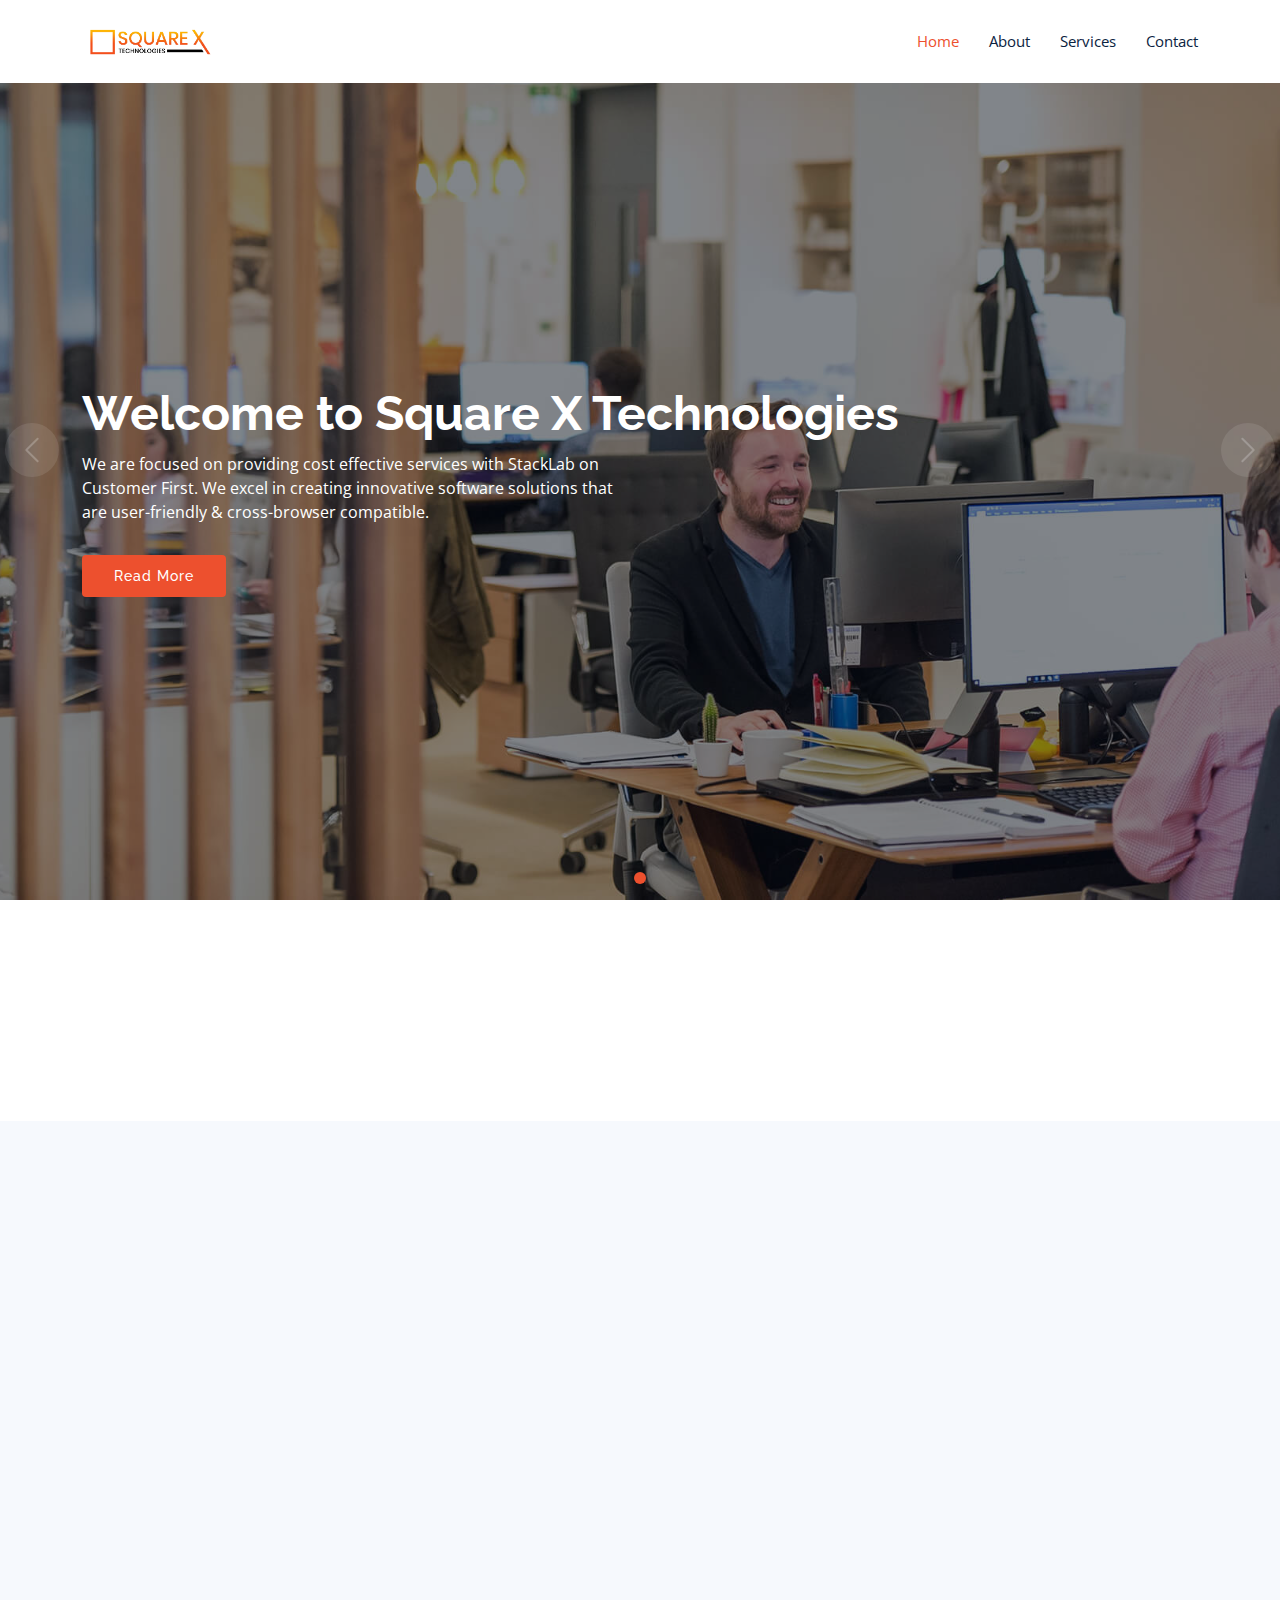
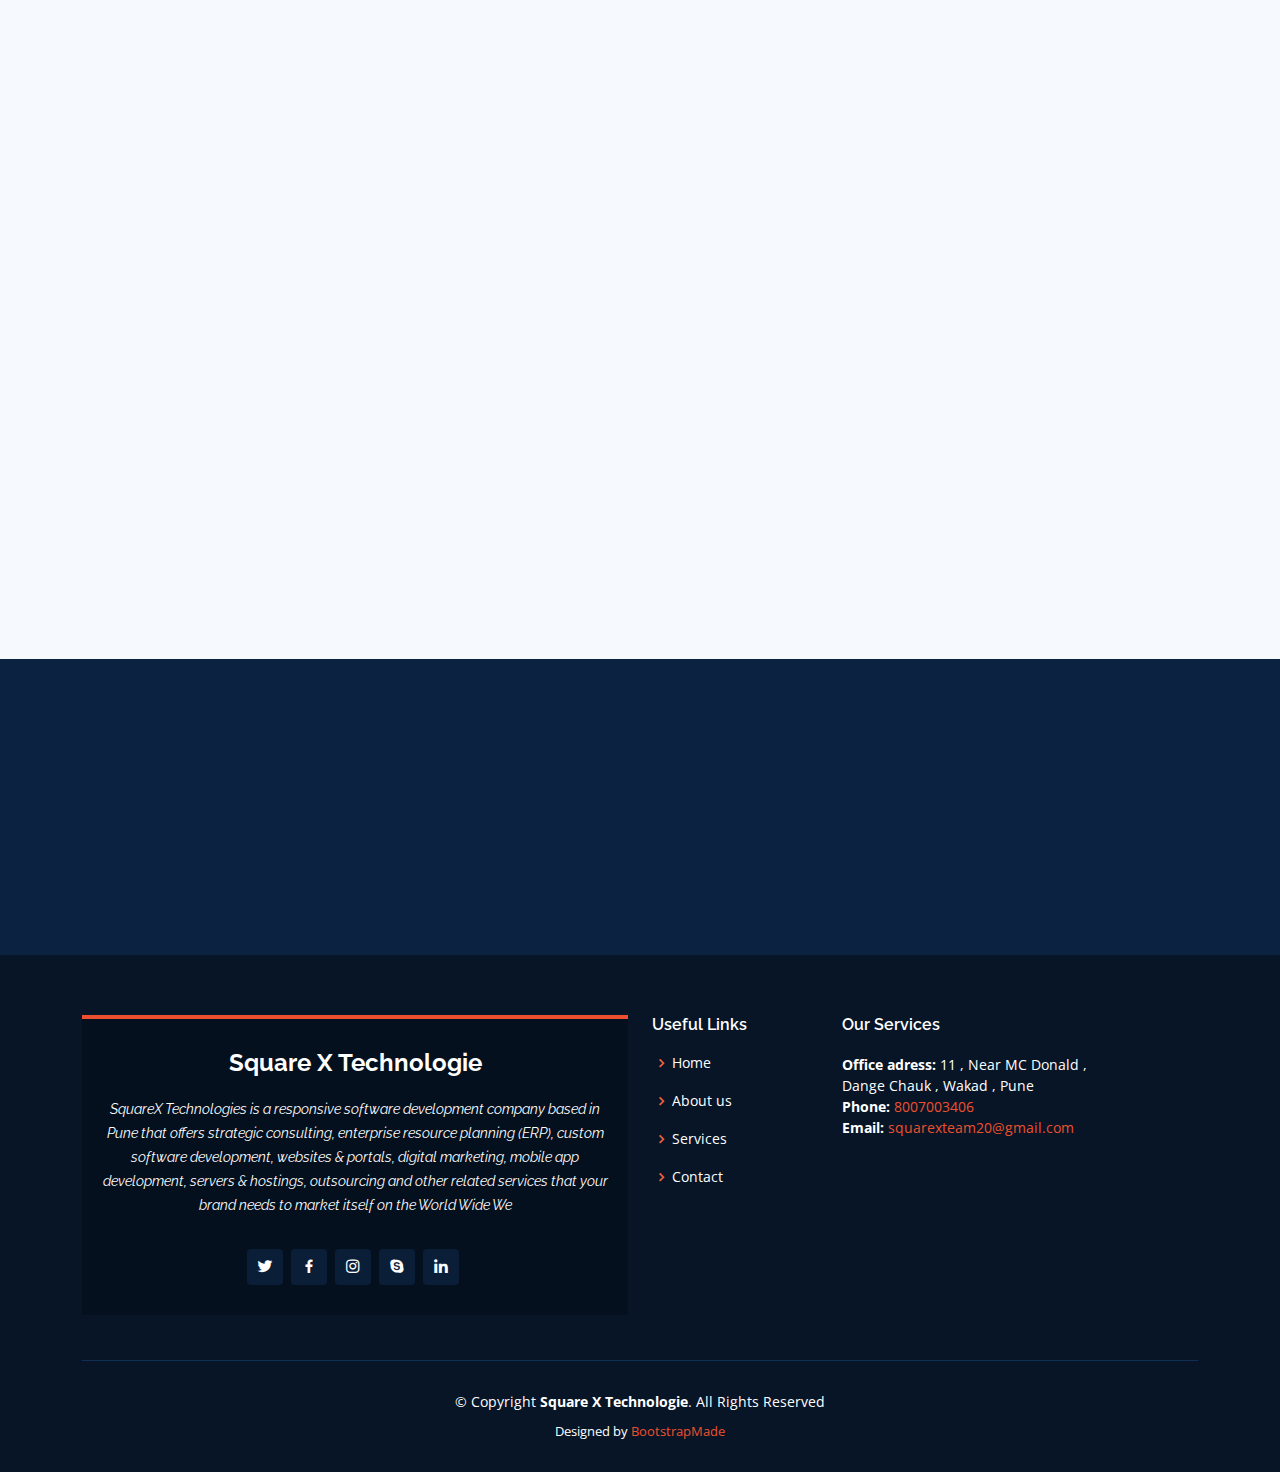
<file: index.html>
<!DOCTYPE html>
<html lang="en">

<head>
  <meta charset="utf-8">
  <meta content="width=device-width, initial-scale=1.0" name="viewport">

  <title>SquareX Technologies</title>
  <meta content="" name="description">
  <meta content="" name="keywords">

  <!-- Favicons -->
  <link href="assets/img/favicon.png" rel="icon">
  <link href="assets/img/apple-touch-icon.png" rel="apple-touch-icon">

  <!-- Google Fonts -->
  <link
    href="https://fonts.googleapis.com/css?family=Open+Sans:300,300i,400,400i,600,600i,700,700i|Raleway:300,300i,400,400i,500,500i,600,600i,700,700i|Poppins:300,300i,400,400i,500,500i,600,600i,700,700i"
    rel="stylesheet">

  <!-- Vendor CSS Files -->
  <link href="assets/vendor/animate.css/animate.min.css" rel="stylesheet">
  <link href="assets/vendor/aos/aos.css" rel="stylesheet">
  <link href="assets/vendor/bootstrap/css/bootstrap.min.css" rel="stylesheet">
  <link href="assets/vendor/bootstrap-icons/bootstrap-icons.css" rel="stylesheet">
  <link href="assets/vendor/boxicons/css/boxicons.min.css" rel="stylesheet">
  <link href="assets/vendor/glightbox/css/glightbox.min.css" rel="stylesheet">
  <link href="assets/vendor/remixicon/remixicon.css" rel="stylesheet">
  <link href="assets/vendor/swiper/swiper-bundle.min.css" rel="stylesheet">

  <!-- Template Main CSS File -->
  <link href="assets/css/style.css" rel="stylesheet">

  <!-- =======================================================
  * Template Name: Square X Technologie
  * Updated: Aug 30 2023 with Bootstrap v5.3.1
  * Template URL: https://bootstrapmade.com/Square X Technologie-responsive-bootstrap-template/
  * Author: BootstrapMade.com
  * License: https://bootstrapmade.com/license/
  ======================================================== -->
</head>

<body>

  <!-- ======= Header ======= -->
  <header id="header" class="fixed-top">
    <div class="container d-flex align-items-center justify-content-between">

      <!-- <h1 class="logo"><a href="index.html">Square X Technologie</a></h1> -->
      <!-- Uncomment below if you prefer to use an image logo -->
      <a href="index.html" class="logo"><img src="assets/img/Square-X-log-2.png" alt="" class="img-fluid"></a>

      <nav id="navbar" class="navbar">
        <ul>
          <li><a class="nav-link scrollto active" href="#hero">Home</a></li>
          <li><a class="nav-link scrollto" href="about.html">About</a></li>
          <li><a class="nav-link scrollto" href="service.html">Services</a></li>
          <li><a class="nav-link scrollto" href="contact.html">Contact</a></li>
        </ul>
        <i class="bi bi-list mobile-nav-toggle"></i>
      </nav><!-- .navbar -->

    </div>
  </header><!-- End Header -->

  <!-- ======= Hero Section ======= -->
  <section id="hero">
    <div id="heroCarousel" data-bs-interval="5000" class="carousel slide carousel-fade" data-bs-ride="carousel">

      <ol class="carousel-indicators" id="hero-carousel-indicators"></ol>

      <div class="carousel-inner" role="listbox">

        <!-- Slide 1 -->
        <div class="carousel-item active" style="background-image: url(assets/img/slide/slide-1.jpg)">
          <div class="carousel-container">
            <div class="container">
              <h2 class="animate__animated animate__fadeInDown">Welcome to <span>Square X Technologies</span></h2>
              <p class="animate__animated animate__fadeInUp">We are focused on providing cost effective services with
                StackLab on Customer First. We excel in creating innovative software solutions that are user-friendly &
                cross-browser compatible.</p>
              <a href="about.html" class="btn-get-started animate__animated animate__fadeInUp scrollto">Read More</a>
            </div>
          </div>
        </div>

        <!-- Slide 2 -->
        <!-- <div class="carousel-item" style="background-image: url(assets/img/slide/slide-2.jpg)">
          <div class="carousel-container">
            <div class="container">
              <h2 class="animate__animated animate__fadeInDown">Lorem Ipsum Dolor</h2>
              <p class="animate__animated animate__fadeInUp">Ut velit est quam dolor ad a aliquid qui aliquid. Sequi ea ut et est quaerat sequi nihil ut aliquam. Occaecati alias dolorem mollitia ut. Similique ea voluptatem. Esse doloremque accusamus repellendus deleniti vel. Minus et tempore modi architecto.</p>
              <a href="about.html" class="btn-get-started animate__animated animate__fadeInUp scrollto">Read More</a>
            </div>
          </div>
        </div> -->

        <!-- Slide 3 -->
        <!-- <div class="carousel-item" style="background-image: url(assets/img/slide/slide-3.jpg)">
          <div class="carousel-container">
            <div class="container">
              <h2 class="animate__animated animate__fadeInDown">Sequi ea ut et est quaerat</h2>
              <p class="animate__animated animate__fadeInUp">Ut velit est quam dolor ad a aliquid qui aliquid. Sequi ea ut et est quaerat sequi nihil ut aliquam. Occaecati alias dolorem mollitia ut. Similique ea voluptatem. Esse doloremque accusamus repellendus deleniti vel. Minus et tempore modi architecto.</p>
              <a href="about.html" class="btn-get-started animate__animated animate__fadeInUp scrollto">Read More</a>
            </div>
          </div>
        </div> -->

      </div>

      <a class="carousel-control-prev" href="#heroCarousel" role="button" data-bs-slide="prev">
        <span class="carousel-control-prev-icon bi bi-chevron-left" aria-hidden="true"></span>
      </a>

      <a class="carousel-control-next" href="#heroCarousel" role="button" data-bs-slide="next">
        <span class="carousel-control-next-icon bi bi-chevron-right" aria-hidden="true"></span>
      </a>

    </div>
  </section><!-- End Hero -->

  <main id="main">


    <!-- ======= Counts Section ======= -->
    <section id="counts" class="counts">
      <div class="container" data-aos="fade-up">

        <div class="row no-gutters section-title-cnt">

          <div class="col-lg-3 col-md-6 d-md-flex align-items-md-stretch">
            <div class="count-box">
              <!-- <i class="bi bi-emoji-smile"></i> -->
              <h3><strong>Software Development</strong> </h3>
            </div>
          </div>

          <div class="col-lg-3 col-md-6 d-md-flex align-items-md-stretch">
            <div class="count-box">
              <h3><strong>Hardware Sales & Support</strong> </h3>
            </div>
          </div>

          <div class="col-lg-3 col-md-6 d-md-flex align-items-md-stretch">
            <div class="count-box">
              <h3><strong>Digital Marketing</strong> </h3>
            </div>
          </div>

          <div class="col-lg-3 col-md-6 d-md-flex align-items-md-stretch">
            <div class="count-box">
              <h3><strong>Annual Maintenance Contract</strong> </h3>
            </div>
          </div>

        </div>

      </div>
    </section><!-- End Counts Section -->

    <!-- ======= Why Us Section ======= -->
    <section id="why-us" class="why-us section-bg">
      <div class="container-fluid" data-aos="fade-up">

        <div class="row">

          <div class="col-lg-4 align-items-stretch video-box" style='background-image: url("assets/img/why-us.jpg");'
            data-aos="zoom-in" data-aos-delay="100">
          </div>

          <div class="col-lg-8 d-flex flex-column justify-content-center">

            <div class="content">
              <p>CLIENTS</p>
              <h3><strong>What you get if you start your business with us</strong></h3>
            </div>

            <div class="accordion-list">
              <ul>
                <li>
                  <div id="accordion-list-1" class="collapse show" data-bs-parent=".accordion-list">
                    <p>
                      We are focused on providing cost-effective services using Agile Methodology. We excel in creating
                      innovative software solutions that are user-friendly & cross-browser compatible.</p>

                    <p>
                      Just like the evolving online marketing scenario, our expertise and services are constantly
                      updated and upgraded! We value the importance of your time, investment and trust, thus we offer
                      the guarantee to deliver the most innovative and modern software services in an efficient manner!
                    </p>

                    <p>
                      Need to develop an awesome CMS based site? An ecommerce platform? A UI/UX based mobile app? Or
                      perhaps an ERP solution? Consider it to be done!</p>
                  </div>
                </li>

              </ul>
            </div>

          </div>

        </div>

      </div>
    </section><!-- End Why Us Section -->


    <!-- ======= Services Section ======= -->
    <section id="services" class="services section-bg">
      <div class="container" data-aos="fade-up">

        <div class="section-title">
          <h2>Services</h2>
          <p>Check our Services</p>
        </div>

        <div class="testimonials-slider swiper" data-aos="fade-up" data-aos-delay="100">
          <div class="swiper-wrapper">

            <div class="swiper-slide">
              <div class="testimonial-wrap">
                <div class="testimonial-item">
                  <div class="col-lg-12 col-md-6 d-flex align-items-stretch" data-aos="zoom-in" data-aos-delay="100">
                    <div class="icon-box">
                      <div class="icon"><i class="bi bi-file-earmark-code"></i></div>
                      <h4><a href="">Web Development</a></h4>
                      <p>A team that will always fascinate you with their out of box thinking to provide you once in a
                        lifetime designs, totally of their own starting from the scratch.</p>
                    </div>
                  </div>
                </div>
              </div>
            </div><!-- End Services item -->
            <div class="swiper-slide">
              <div class="testimonial-wrap">
                <div class="testimonial-item">
                  <div class="col-lg-12 col-md-6 d-flex align-items-stretch" data-aos="zoom-in" data-aos-delay="100">
                    <div class="icon-box">
                      <div class="icon"><i class="bi bi-code-square"></i></div>
                      <h4><a href="">Software Development</a></h4>
                      <p>We offers comprehensive Product Development Lifecycle Services, Application Development.</p>
                    </div>
                  </div>
                </div>
              </div>
            </div><!-- End Services item -->
            <div class="swiper-slide">
              <div class="testimonial-wrap">
                <div class="testimonial-item">
                  <div class="col-lg-12 col-md-6 d-flex align-items-stretch" data-aos="zoom-in" data-aos-delay="100">
                    <div class="icon-box">
                      <div class="icon"><i class="bi bi-motherboard"></i></div>
                      <h4><a href="">Hardware Sales & Support</a></h4>
                      <p>We offers hardware sales & support in the different brands and category of products.</p>
                    </div>
                  </div>
                </div>
              </div>
            </div><!-- End testimonial item -->

            <div class="swiper-slide">
              <div class="testimonial-wrap">
                <div class="testimonial-item">
                  <div class="col-lg-12 col-md-6 d-flex align-items-stretch" data-aos="zoom-in" data-aos-delay="100">
                    <div class="icon-box">
                      <div class="icon"><i class="bi bi-window-desktop"></i></div>
                      <h4><a href="">Software Licensing</a></h4>
                      <p>We offer licensing programs from Microsoft, Symantec & Quick Heal.</p>
                    </div>
                  </div>
                </div>
              </div>
            </div><!-- End Services item -->
            <div class="swiper-slide">
              <div class="testimonial-wrap">
                <div class="testimonial-item">
                  <div class="col-lg-12 col-md-6 d-flex align-items-stretch" data-aos="zoom-in" data-aos-delay="100">
                    <div class="icon-box">
                      <div class="icon"><i class="bi bi-app-indicator"></i></div>
                      <h4><a href="">Digital Marketing</a></h4>
                      <p>Today's World is online world we have to step ahead with technology. Will have to make sure the
                        prototype looks finished by inserting text or photo.</p>
                    </div>
                  </div>
                </div>
              </div>
            </div><!-- End Services item -->


          </div>
          <div class="swiper-pagination"></div>
        </div>

      </div>
    </section>
    <!-- End Testimonials Section -->


    <!-- ======= Cta Section ======= -->
    <section id="cta" class="cta">
      <div class="container" data-aos="zoom-in">

        <div class="text-center">
          <h3>GIVE US A SHOUT</h3>
          <p>Are you Excited to Work with Us?</p>
          <a class="cta-btn" href="contact.html">Let's Connect</a>
        </div>

      </div>
    </section><!-- End Cta Section -->



    <!-- ======= Our Work Flow Section ======= -->
    <!-- <section id="testimonials" class="testimonials section-bg">
      <div class="container" data-aos="fade-up">
        <div class="section-title">
          <h2>Our Work Flow</h2>
          <p>Our Work Flow</p>
        </div>
        <div>

          <swiper-container class="mySwiper" pagination="true" pagination-clickable="true" space-between="30"
            slides-per-view="3">
            <swiper-slide>
              <div class="swiper-slide-count-box">
                <h3><strong>Evaluate your Idea</strong> </h3>
              </div>
            </swiper-slide>
            <swiper-slide>
              <div class="swiper-slide-count-box">
                <h3><strong>Develop Creative Solution</strong> </h3>
              </div>
            </swiper-slide>
            <swiper-slide>
              <div class="swiper-slide-count-box">
                <h3><strong>Complete the Milestones</strong> </h3>
              </div>
            </swiper-slide>
            <swiper-slide>
              <div class="swiper-slide-count-box">
                <h3><strong>Delivered to You!</strong> </h3>
              </div>
            </swiper-slide>
          </swiper-container>
        </div>
      </div>
    </section> -->
    <!-- End Testimonials Section -->
    <!-- ======= Contact Section ======= -->
    <!-- <section id="contact" class="contact section-bg">
      <div class="container" data-aos="fade-up">

        <div class="section-title">
          <h2>Contact</h2>
          <p>Contact Us</p>
        </div>

        <div class="row">

          <div class="col-lg-6">

            <div class="row">
              <div class="col-md-12">
                <div class="info-box">
                  <i class="bx bx-map"></i>
                  <h3>Our Address</h3>
                  <p>11 , Near MC Donald , Dange Chauk , Wakad , Pune</p>
                </div>
              </div>
              <div class="col-md-6">
                <div class="info-box mt-4">
                  <i class="bx bx-envelope"></i>
                  <h3>Email Us</h3>
                  <p>squarexteam20@gmail.com</p>
                </div>
              </div>
              <div class="col-md-6">
                <div class="info-box mt-4">
                  <i class="bx bx-phone-call"></i>
                  <h3>Call Us</h3>
                  <p>8007003406</p>
                </div>
              </div>
            </div>

          </div>

          <div class="col-lg-6">
            <form action="forms/contact.php" method="post" role="form" class="php-email-form">
              <div class="row">
                <div class="col-md-6 form-group">
                  <input type="text" name="name" class="form-control" id="name" placeholder="Your Name" required>
                </div>
                <div class="col-md-6 form-group mt-3 mt-md-0">
                  <input type="email" class="form-control" name="email" id="email" placeholder="Your Email" required>
                </div>
              </div>
              <div class="form-group mt-3">
                <input type="text" class="form-control" name="subject" id="subject" placeholder="Subject" required>
              </div>
              <div class="form-group mt-3">
                <textarea class="form-control" name="message" rows="5" placeholder="Message" required></textarea>
              </div>
              <div class="my-3">
                <div class="loading">Loading</div>
                <div class="error-message"></div>
                <div class="sent-message">Your message has been sent. Thank you!</div>
              </div>
              <div class="text-center"><button type="submit">Send Message</button></div>
            </form>
          </div>

        </div>

      </div>
    </section> -->
    <!-- End Contact Section -->

  </main><!-- End #main -->

  <!-- ======= Footer ======= -->
  <footer id="footer">
    <div class="footer-top">
      <div class="container">
        <div class="row">

          <div class="col-lg-6 col-md-6">
            <div class="footer-info">
              <h3>Square X Technologie</h3>
              <p class="pb-3"><em>SquareX Technologies is a responsive software development company based in Pune that
                  offers strategic consulting,
                  enterprise resource planning (ERP), custom software development, websites & portals, digital
                  marketing, mobile app development,
                  servers & hostings, outsourcing and other related services that your brand needs to market itself on
                  the World Wide We</em></p>
              <!-- <p>
                <strong>Office adress:</strong>  11 , Near MC Donald ,<br>
                 Dange Chauk , Wakad , Pune <br>
                
                <strong>Phone: </strong>8007003406 <br>
                <strong>Email: </strong>squarexteam20@gmail.com<br>
              </p> -->
              <div class="social-links mt-3">
                <a href="#" class="twitter"><i class="bx bxl-twitter"></i></a>
                <a href="#" class="facebook"><i class="bx bxl-facebook"></i></a>
                <a href="#" class="instagram"><i class="bx bxl-instagram"></i></a>
                <a href="#" class="google-plus"><i class="bx bxl-skype"></i></a>
                <a href="#" class="linkedin"><i class="bx bxl-linkedin"></i></a>
              </div>
            </div>
          </div>

          <div class="col-lg-2 col-md-6 footer-links">
            <h4>Useful Links</h4>
            <ul>
              <li><i class="bx bx-chevron-right"></i> <a href="index.html">Home</a></li>
              <li><i class="bx bx-chevron-right"></i> <a href="about.html">About us</a></li>
              <li><i class="bx bx-chevron-right"></i> <a href="service.html">Services</a></li>
              <!-- <li><i class="bx bx-chevron-right"></i> <a href="contact.html">Terms of service</a></li> -->
              <li><i class="bx bx-chevron-right"></i> <a href="contact.html">Contact</a></li>
              <!-- <li><i class="bx bx-chevron-right"></i> <a href="#">Privacy policy</a></li> -->
            </ul>
          </div>

          <div class="col-lg-4 col-md-6 footer-links">
            <h4>Our Services</h4>
            <p>
              <strong>Office adress:</strong> 11 , Near MC Donald ,<br>
              Dange Chauk , Wakad , Pune <br>

              <strong>Phone: </strong><a href="tel:+918007003406">8007003406</a> <br>
              <strong>Email: </strong><a href=mailto:"squarexteam20@gmail.com">squarexteam20@gmail.com</a><br>
            </p>
          </div>

        </div>
      </div>
    </div>

    <div class="container">
      <div class="copyright">
        &copy; Copyright <strong><span>Square X Technologie</span></strong>. All Rights Reserved
      </div>
      <div class="credits">
        <!-- All the links in the footer should remain intact. -->
        <!-- You can delete the links only if you purchased the pro version. -->
        <!-- Licensing information: https://bootstrapmade.com/license/ -->
        <!-- Purchase the pro version with working PHP/AJAX contact form: https://bootstrapmade.com/Square X Technologie-responsive-bootstrap-template/ -->
        Designed by <a href="https://bootstrapmade.com/">BootstrapMade</a>
      </div>
    </div>
  </footer><!-- End Footer -->

  <div id="preloader"></div>
  <a href="#" class="back-to-top d-flex align-items-center justify-content-center"><i
      class="bi bi-arrow-up-short"></i></a>

  <!-- Vendor JS Files -->
  <script src="assets/vendor/purecounter/purecounter_vanilla.js"></script>
  <script src="assets/vendor/aos/aos.js"></script>
  <script src="assets/vendor/bootstrap/js/bootstrap.bundle.min.js"></script>
  <script src="assets/vendor/glightbox/js/glightbox.min.js"></script>
  <script src="assets/vendor/isotope-layout/isotope.pkgd.min.js"></script>
  <script src="assets/vendor/swiper/swiper-bundle.min.js"></script>
  <script src="assets/vendor/php-email-form/validate.js"></script>

  <!-- Template Main JS File -->
  <script src="assets/js/main.js"></script>
  <script src="assets/js/swiper-element-bundle.min.js"></script>

</body>

</html>
</file>
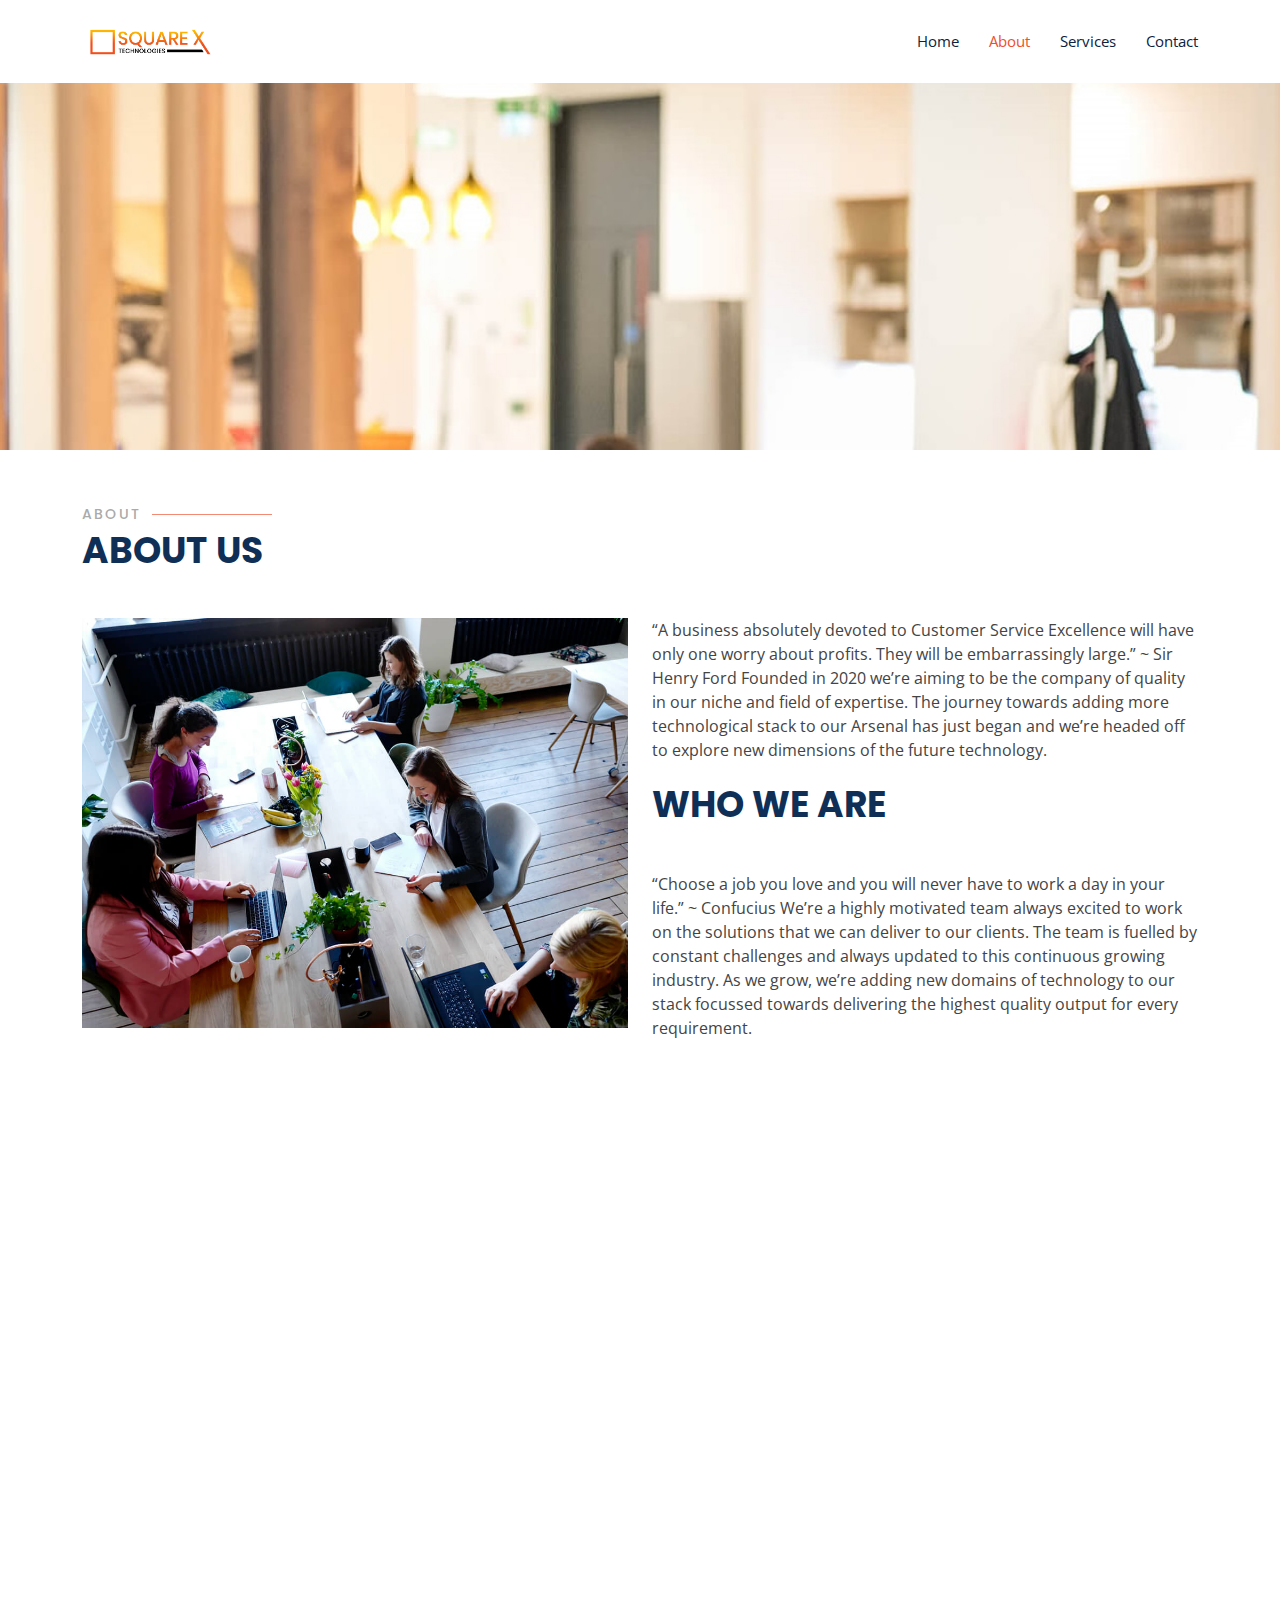
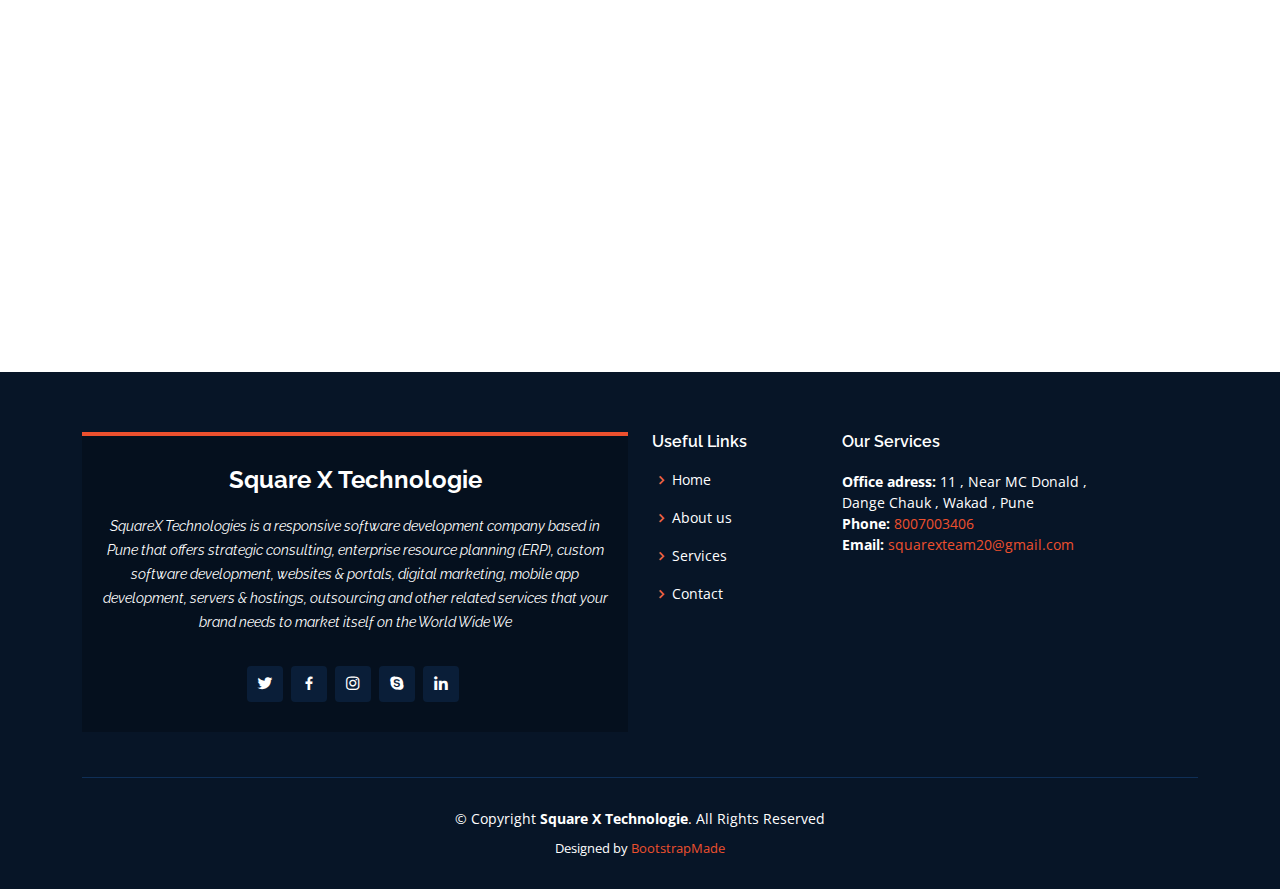
<file: about.html>
<!DOCTYPE html>
<html lang="en">

<head>
  <meta charset="utf-8">
  <meta content="width=device-width, initial-scale=1.0" name="viewport">

  <title>SquareX Technologies</title>
  <meta content="" name="description">
  <meta content="" name="keywords">

  <!-- Favicons -->
  <link href="assets/img/favicon.png" rel="icon">
  <link href="assets/img/apple-touch-icon.png" rel="apple-touch-icon">

  <!-- Google Fonts -->
  <link
    href="https://fonts.googleapis.com/css?family=Open+Sans:300,300i,400,400i,600,600i,700,700i|Raleway:300,300i,400,400i,500,500i,600,600i,700,700i|Poppins:300,300i,400,400i,500,500i,600,600i,700,700i"
    rel="stylesheet">

  <!-- Vendor CSS Files -->
  <link href="assets/vendor/animate.css/animate.min.css" rel="stylesheet">
  <link href="assets/vendor/aos/aos.css" rel="stylesheet">
  <link href="assets/vendor/bootstrap/css/bootstrap.min.css" rel="stylesheet">
  <link href="assets/vendor/bootstrap-icons/bootstrap-icons.css" rel="stylesheet">
  <link href="assets/vendor/boxicons/css/boxicons.min.css" rel="stylesheet">
  <link href="assets/vendor/glightbox/css/glightbox.min.css" rel="stylesheet">
  <link href="assets/vendor/remixicon/remixicon.css" rel="stylesheet">
  <link href="assets/vendor/swiper/swiper-bundle.min.css" rel="stylesheet">

  <!-- Template Main CSS File -->
  <link href="assets/css/style.css" rel="stylesheet">

  <!-- =======================================================
    * Template Name: Square X Technologie
    * Updated: Aug 30 2023 with Bootstrap v5.3.1
    * Template URL: https://bootstrapmade.com/Square X Technologie-responsive-bootstrap-template/
    * Author: BootstrapMade.com
    * License: https://bootstrapmade.com/license/
    ======================================================== -->
</head>

<body>
  <!-- ======= Header ======= -->
  <header id="header" class="fixed-top">
    <div class="container d-flex align-items-center justify-content-between">

      <!-- <h1 class="logo"><a href="index.html">Square X Technologie</a></h1> -->
      <!-- Uncomment below if you prefer to use an image logo -->
      <a href="index.html" class="logo"><img src="assets/img/Square-X-log-2.png" alt="" class="img-fluid"></a>

      <nav id="navbar" class="navbar">
        <ul>
          <li><a class="nav-link scrollto" href="index.html">Home</a></li>
          <li><a class="nav-link scrollto active" href="about.html">About</a></li>
          <li><a class="nav-link scrollto" href="service.html">Services</a></li>
          <li><a class="nav-link scrollto" href="contact.html">Contact</a></li>
        </ul>
        <i class="bi bi-list mobile-nav-toggle"></i>
      </nav><!-- .navbar -->

    </div>
  </header><!-- End Header -->
  <section id="top-head">
    <div>
      <div class="carousel-inner" role="listbox">
        <!-- Slide 1 -->
        <div class="carousel-item active" style="background-image: url(assets/img/slide/slideall.jpg)">
        </div>
      </div>

    </div>
  </section><!-- top-head -->
  <main id="main">
    <!-- ======= About Section ======= -->
    <section id="about" class="about">
      <div class="container" data-aos="fade-up">


        <div class="section-title">
          <h2>About</h2>
          <p>About Us</p>
        </div>

        <div class="row content">
          <!-- <div class="col-lg-6 pt-4 pt-lg-0 align-items-stretch "
            style='background-image: url("assets/img/why-us.jpg");' data-aos="zoom-in" data-aos-delay="100"> -->
          <div class="col-lg-6 pt-4 pt-lg-0 align-items-stretch">
            <img src="assets/img/why-us.jpg" class="img-fluid" alt="">
          </div>
          <div class="col-lg-6">
            <p>
              “A business absolutely devoted to Customer Service Excellence will have only one worry about profits. They
              will be embarrassingly large.” ~ Sir Henry Ford


              Founded in 2020 we’re aiming to be the company of quality in our niche and field of expertise. The journey
              towards adding more technological stack to our Arsenal has just began and we’re headed off to explore new
              dimensions of the future technology.
            </p>
            <div class="section-title">
              <!-- <h2>About</h2> -->
              <p>Who we are</p>
            </div>
            <p>“Choose a job you love and you will never have to work a day in your life.” ~ Confucius


              We’re a highly motivated team always excited to work on the solutions that we can deliver to our clients.
              The team is fuelled by constant challenges and always updated to this continuous growing industry. As we
              grow, we’re adding new domains of technology to our stack focussed towards delivering the highest quality
              output for every requirement.</p>
          </div>

        </div>

      </div>
    </section><!-- End About Section -->
    <!-- ======= Counts Section ======= -->
    <section id="counts" class="counts">
      <div class="container" data-aos="fade-up">

        <div class="row no-gutters section-title-cnt">

          <div class="col-lg-4 col-md-6 d-md-flex align-items-md-stretch">
            <div class="count-box">
              <h3><strong>Excellent Support</strong></h3>
              <p> We have Excellent Support system for our clients and solve their queries and for our products and
                services.
              </p>

            </div>
          </div>

          <div class="col-lg-4 col-md-6 d-md-flex align-items-md-stretch">
            <div class="count-box">
              <h3><strong>Awesome Team</strong></h3>
              <p>
                Organizations exist only for one purpose: to help people reach ends together that they couldn’t achieve
                individually.</p>

            </div>
          </div>

          <div class="col-lg-4 col-md-6 d-md-flex align-items-md-stretch">
            <div class="count-box">
              <h3><strong>Faster Performance</strong></h3>
              <p>Our organization have developed faster performance team to solve the real life problems by using IT
                service
              </p>

            </div>
          </div>
        </div>

      </div>
    </section><!-- End Counts Section -->
    <!-- ======= About Section ======= -->
    <section id="about" class="about">
      <div class="container" data-aos="fade-up">

        <div class="section-title">
          <h2>FEATURES</h2>
          <p>What you get if you start your business with us</p>
        </div>

        <div class="row content">
          <div class="col-lg-6">
            <p>
              We are focused on providing cost effective services with StackLab on Customer First. We excel in creating
              innovative software solutions that are user-friendly & cross-browser compatible.<br>
              Just like the evolving online marketing scenario, our expertise and services are constantly updated and
              upgraded! We value the importance of your time, investment and trust, thus we offer the guarantee to
              deliver the most innovative and modern software services in an efficient manner!<br>
              Need to develop an awesome CMS based site? An ecommerce platform? A UI/UX based mobile app? Or perhaps an
              ERP solution? Consider it to be done!
            </p>

          </div>
          <div class="col-lg-6">
            <img src="assets/img/about/cta-2.jpg" class="img-fluid" alt="">
          </div>
        </div>

      </div>
    </section><!-- End About Section -->


  </main>

  <!-- ======= Footer ======= -->
  <footer id="footer">
    <div class="footer-top">
      <div class="container">
        <div class="row">

          <div class="col-lg-6 col-md-6">
            <div class="footer-info">
              <h3>Square X Technologie</h3>
              <p class="pb-3"><em>SquareX Technologies is a responsive software development company based in Pune that offers strategic consulting, 
                enterprise resource planning (ERP), custom software development, websites & portals, digital marketing, mobile app development,
                 servers & hostings, outsourcing and other related services that your brand needs to market itself on the World Wide We</em></p>
              <!-- <p>
                <strong>Office adress:</strong>  11 , Near MC Donald ,<br>
                 Dange Chauk , Wakad , Pune <br>
                
                <strong>Phone: </strong>8007003406 <br>
                <strong>Email: </strong>squarexteam20@gmail.com<br>
              </p> -->
              <div class="social-links mt-3">
                <a href="#" class="twitter"><i class="bx bxl-twitter"></i></a>
                <a href="#" class="facebook"><i class="bx bxl-facebook"></i></a>
                <a href="#" class="instagram"><i class="bx bxl-instagram"></i></a>
                <a href="#" class="google-plus"><i class="bx bxl-skype"></i></a>
                <a href="#" class="linkedin"><i class="bx bxl-linkedin"></i></a>
              </div>
            </div>
          </div>

          <div class="col-lg-2 col-md-6 footer-links">
            <h4>Useful Links</h4>
            <ul>
              <li><i class="bx bx-chevron-right"></i> <a href="index.html">Home</a></li>
              <li><i class="bx bx-chevron-right"></i> <a href="about.html">About us</a></li>
              <li><i class="bx bx-chevron-right"></i> <a href="service.html">Services</a></li>
               <!-- <li><i class="bx bx-chevron-right"></i> <a href="contact.html">Terms of service</a></li> -->
              <li><i class="bx bx-chevron-right"></i> <a href="contact.html">Contact</a></li>
              <!-- <li><i class="bx bx-chevron-right"></i> <a href="#">Privacy policy</a></li> -->
            </ul>
          </div>

          <div class="col-lg-4 col-md-6 footer-links">
            <h4>Our Services</h4>
            <p>
              <strong>Office adress:</strong>  11 , Near MC Donald ,<br>
               Dange Chauk , Wakad , Pune <br>
              
              <strong>Phone: </strong><a href="tel:+918007003406">8007003406</a> <br>
              <strong>Email: </strong><a href=mailto:"squarexteam20@gmail.com">squarexteam20@gmail.com</a><br>
            </p>
          </div>

        </div>
      </div>
    </div>

    <div class="container">
      <div class="copyright">
        &copy; Copyright <strong><span>Square X Technologie</span></strong>. All Rights Reserved
      </div>
      <div class="credits">
        <!-- All the links in the footer should remain intact. -->
        <!-- You can delete the links only if you purchased the pro version. -->
        <!-- Licensing information: https://bootstrapmade.com/license/ -->
        <!-- Purchase the pro version with working PHP/AJAX contact form: https://bootstrapmade.com/Square X Technologie-responsive-bootstrap-template/ -->
        Designed by <a href="https://bootstrapmade.com/">BootstrapMade</a>
      </div>
    </div>
  </footer><!-- End Footer -->
  <div id="preloader"></div>
  <a href="#" class="back-to-top d-flex align-items-center justify-content-center"><i
      class="bi bi-arrow-up-short"></i></a>

  <!-- Vendor JS Files -->
  <script src="assets/vendor/purecounter/purecounter_vanilla.js"></script>
  <script src="assets/vendor/aos/aos.js"></script>
  <script src="assets/vendor/bootstrap/js/bootstrap.bundle.min.js"></script>
  <script src="assets/vendor/glightbox/js/glightbox.min.js"></script>
  <script src="assets/vendor/isotope-layout/isotope.pkgd.min.js"></script>
  <script src="assets/vendor/swiper/swiper-bundle.min.js"></script>
  <script src="assets/vendor/php-email-form/validate.js"></script>

  <!-- Template Main JS File -->
  <script src="assets/js/main.js"></script>

</body>

</html>
</file>
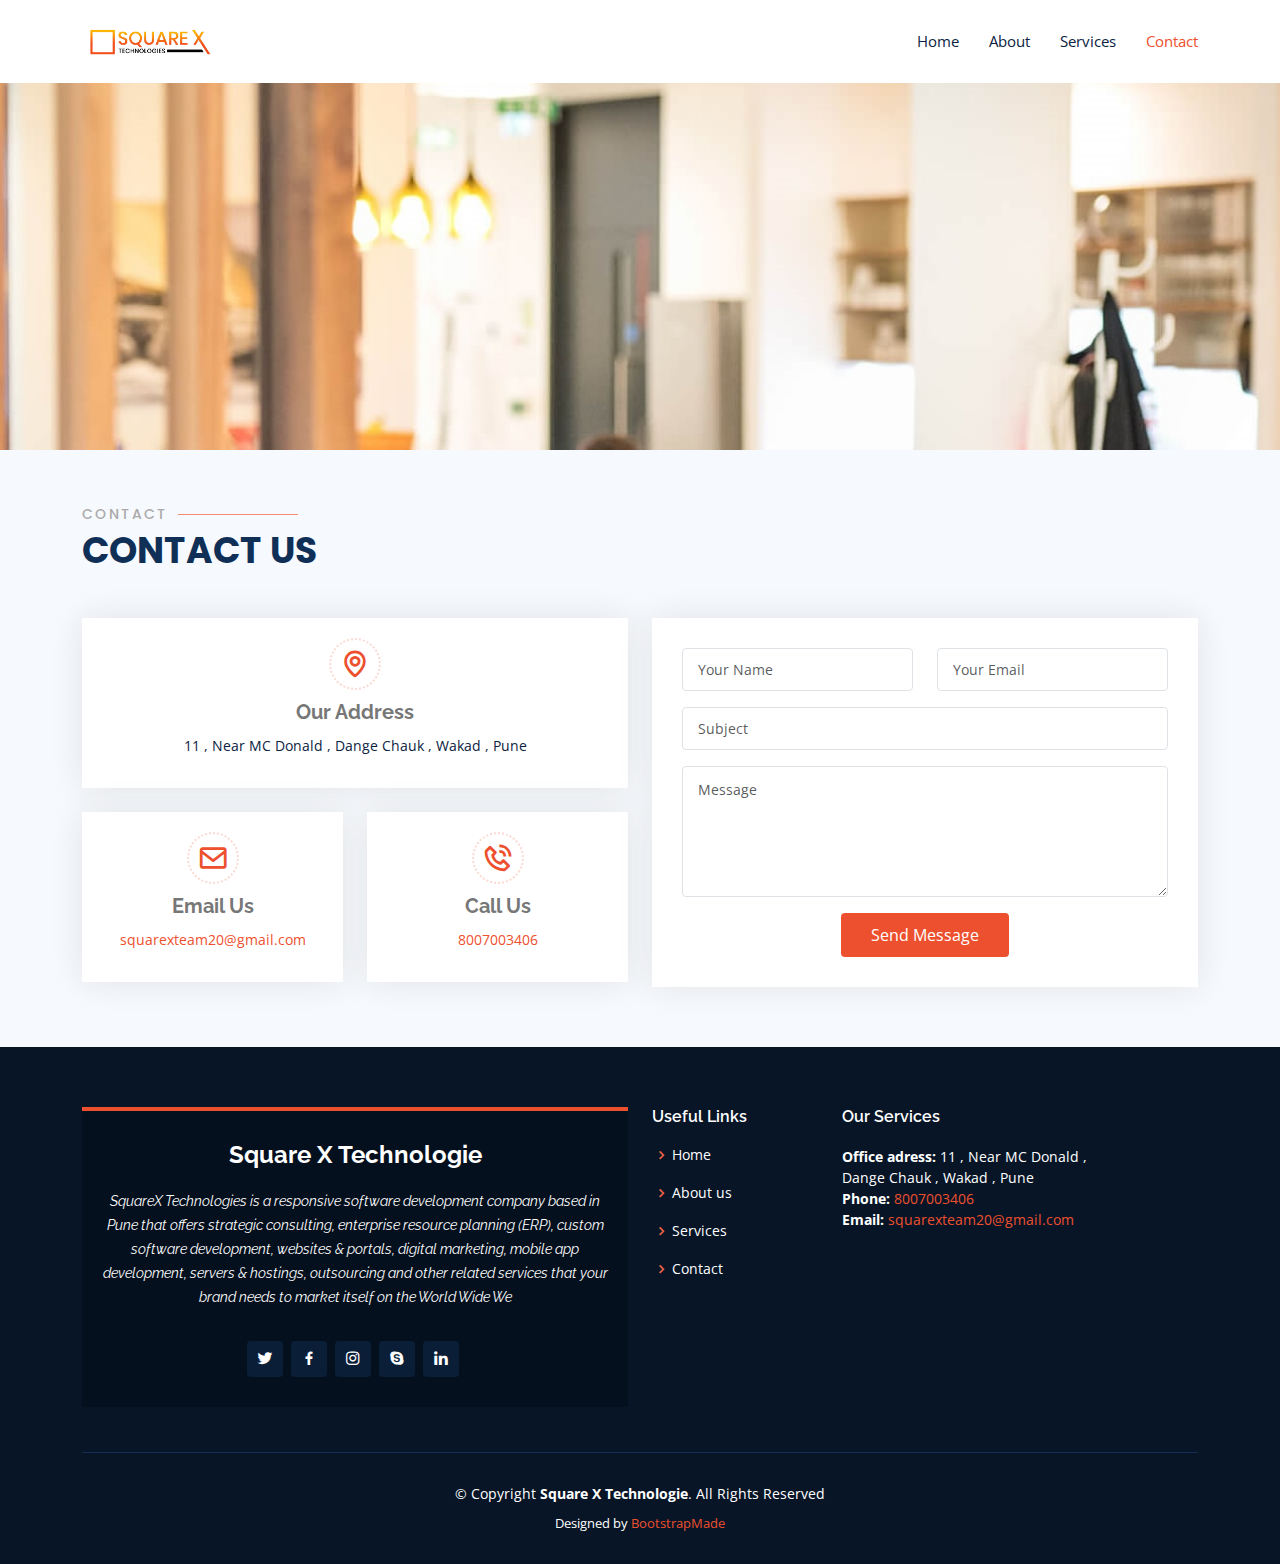
<file: contact.html>
<!DOCTYPE html>
<html lang="en">

<head>
  <meta charset="utf-8">
  <meta content="width=device-width, initial-scale=1.0" name="viewport">

  <title>SquareX Technologies</title>
  <meta content="" name="description">
  <meta content="" name="keywords">

  <!-- Favicons -->
  <link href="assets/img/favicon.png" rel="icon">
  <link href="assets/img/apple-touch-icon.png" rel="apple-touch-icon">

  <!-- Google Fonts -->
  <link
    href="https://fonts.googleapis.com/css?family=Open+Sans:300,300i,400,400i,600,600i,700,700i|Raleway:300,300i,400,400i,500,500i,600,600i,700,700i|Poppins:300,300i,400,400i,500,500i,600,600i,700,700i"
    rel="stylesheet">

  <!-- Vendor CSS Files -->
  <link href="assets/vendor/animate.css/animate.min.css" rel="stylesheet">
  <link href="assets/vendor/aos/aos.css" rel="stylesheet">
  <link href="assets/vendor/bootstrap/css/bootstrap.min.css" rel="stylesheet">
  <link href="assets/vendor/bootstrap-icons/bootstrap-icons.css" rel="stylesheet">
  <link href="assets/vendor/boxicons/css/boxicons.min.css" rel="stylesheet">
  <link href="assets/vendor/glightbox/css/glightbox.min.css" rel="stylesheet">
  <link href="assets/vendor/remixicon/remixicon.css" rel="stylesheet">
  <link href="assets/vendor/swiper/swiper-bundle.min.css" rel="stylesheet">

  <!-- Template Main CSS File -->
  <link href="assets/css/style.css" rel="stylesheet">

  <!-- =======================================================
    * Template Name: Square X Technologie
    * Updated: Aug 30 2023 with Bootstrap v5.3.1
    * Template URL: https://bootstrapmade.com/Square X Technologie-responsive-bootstrap-template/
    * Author: BootstrapMade.com
    * License: https://bootstrapmade.com/license/
    ======================================================== -->
</head>

<body>
  <!-- ======= Header ======= -->
  <header id="header" class="fixed-top">
    <div class="container d-flex align-items-center justify-content-between">

      <!-- <h1 class="logo"><a href="index.html">Square X Technologie</a></h1> -->
      <!-- Uncomment below if you prefer to use an image logo -->
      <a href="index.html" class="logo"><img src="assets/img/Square-X-log-2.png" alt="" class="img-fluid"></a>

      <nav id="navbar" class="navbar">
        <ul>
          <li><a class="nav-link scrollto" href="index.html">Home</a></li>
          <li><a class="nav-link scrollto" href="about.html">About</a></li>
          <li><a class="nav-link scrollto" href="service.html">Services</a></li>
          <li><a class="nav-link scrollto  active" href="contact.html">Contact</a></li>
        </ul>
        <i class="bi bi-list mobile-nav-toggle"></i>
      </nav><!-- .navbar -->

    </div>
  </header><!-- End Header -->
  <section id="top-head">
    <div>
      <div class="carousel-inner" role="listbox">
        <!-- Slide 1 -->
        <div class="carousel-item active" style="background-image: url(assets/img/slide/slideall.jpg)">
        </div>
      </div>

    </div>
  </section><!-- top-head -->
  <main id="main">

    <!-- ======= Contact Section ======= -->
    <section id="contact" class="contact section-bg">
      <div class="container" data-aos="fade-up">

        <div class="section-title">
          <h2>Contact</h2>
          <p>Contact Us</p>
        </div>

        <div class="row">

          <div class="col-lg-6">

            <div class="row">
              <div class="col-md-12">
                <div class="info-box">
                  <i class="bx bx-map"></i>
                  <h3>Our Address</h3>
                  <p>11 , Near MC Donald , Dange Chauk , Wakad , Pune</p>
                </div>
              </div>
              <div class="col-md-6">
                <div class="info-box mt-4">
                  <i class="bx bx-envelope"></i>
                  <h3>Email Us</h3>
                  <p><a href=mailto:"squarexteam20@gmail.com">squarexteam20@gmail.com</a></p>
                </div>
              </div>
              <div class="col-md-6">
                <div class="info-box mt-4">
                  <i class="bx bx-phone-call"></i>
                  <h3>Call Us</h3>
                  <p><a href="tel:+918007003406">8007003406</a></p>
                </div>
              </div>
            </div>

          </div>

          <div class="col-lg-6">
            <form action="forms/contact.php" method="post" role="form" class="php-email-form">
              <div class="row">
                <div class="col-md-6 form-group">
                  <input type="text" name="name" class="form-control" id="name" placeholder="Your Name" required>
                </div>
                <div class="col-md-6 form-group mt-3 mt-md-0">
                  <input type="email" class="form-control" name="email" id="email" placeholder="Your Email" required>
                </div>
              </div>
              <div class="form-group mt-3">
                <input type="text" class="form-control" name="subject" id="subject" placeholder="Subject" required>
              </div>
              <div class="form-group mt-3">
                <textarea class="form-control" name="message" rows="5" placeholder="Message" required></textarea>
              </div>
              <div class="my-3">
                <div class="loading">Loading</div>
                <div class="error-message"></div>
                <div class="sent-message">Your message has been sent. Thank you!</div>
              </div>
              <div class="text-center"><button type="submit">Send Message</button></div>
            </form>
          </div>

        </div>

      </div>
    </section><!-- End Contact Section -->

  </main>

  <!-- ======= Footer ======= -->
  <footer id="footer">
    <div class="footer-top">
      <div class="container">
        <div class="row">

          <div class="col-lg-6 col-md-6">
            <div class="footer-info">
              <h3>Square X Technologie</h3>
              <p class="pb-3"><em>SquareX Technologies is a responsive software development company based in Pune that offers strategic consulting, 
                enterprise resource planning (ERP), custom software development, websites & portals, digital marketing, mobile app development,
                 servers & hostings, outsourcing and other related services that your brand needs to market itself on the World Wide We</em></p>
              <!-- <p>
                <strong>Office adress:</strong>  11 , Near MC Donald ,<br>
                 Dange Chauk , Wakad , Pune <br>
                
                <strong>Phone: </strong>8007003406 <br>
                <strong>Email: </strong>squarexteam20@gmail.com<br>
              </p> -->
              <div class="social-links mt-3">
                <a href="#" class="twitter"><i class="bx bxl-twitter"></i></a>
                <a href="#" class="facebook"><i class="bx bxl-facebook"></i></a>
                <a href="#" class="instagram"><i class="bx bxl-instagram"></i></a>
                <a href="#" class="google-plus"><i class="bx bxl-skype"></i></a>
                <a href="#" class="linkedin"><i class="bx bxl-linkedin"></i></a>
              </div>
            </div>
          </div>

          <div class="col-lg-2 col-md-6 footer-links">
            <h4>Useful Links</h4>
            <ul>
              <li><i class="bx bx-chevron-right"></i> <a href="index.html">Home</a></li>
              <li><i class="bx bx-chevron-right"></i> <a href="about.html">About us</a></li>
              <li><i class="bx bx-chevron-right"></i> <a href="service.html">Services</a></li>
               <!-- <li><i class="bx bx-chevron-right"></i> <a href="contact.html">Terms of service</a></li> -->
              <li><i class="bx bx-chevron-right"></i> <a href="contact.html">Contact</a></li>
              <!-- <li><i class="bx bx-chevron-right"></i> <a href="#">Privacy policy</a></li> -->
            </ul>
          </div>

          <div class="col-lg-4 col-md-6 footer-links">
            <h4>Our Services</h4>
            <p>
              <strong>Office adress:</strong>  11 , Near MC Donald ,<br>
               Dange Chauk , Wakad , Pune <br>
              
              <strong>Phone: </strong><a href="tel:+918007003406">8007003406</a> <br>
              <strong>Email: </strong><a href=mailto:"squarexteam20@gmail.com">squarexteam20@gmail.com</a><br>
            </p>
          </div>

        </div>
      </div>
    </div>

    <div class="container">
      <div class="copyright">
        &copy; Copyright <strong><span>Square X Technologie</span></strong>. All Rights Reserved
      </div>
      <div class="credits">
        <!-- All the links in the footer should remain intact. -->
        <!-- You can delete the links only if you purchased the pro version. -->
        <!-- Licensing information: https://bootstrapmade.com/license/ -->
        <!-- Purchase the pro version with working PHP/AJAX contact form: https://bootstrapmade.com/Square X Technologie-responsive-bootstrap-template/ -->
        Designed by <a href="https://bootstrapmade.com/">BootstrapMade</a>
      </div>
    </div>
  </footer><!-- End Footer -->

  <div id="preloader"></div>
  <a href="#" class="back-to-top d-flex align-items-center justify-content-center"><i
      class="bi bi-arrow-up-short"></i></a>

  <!-- Vendor JS Files -->
  <script src="assets/vendor/purecounter/purecounter_vanilla.js"></script>
  <script src="assets/vendor/aos/aos.js"></script>
  <script src="assets/vendor/bootstrap/js/bootstrap.bundle.min.js"></script>
  <script src="assets/vendor/glightbox/js/glightbox.min.js"></script>
  <script src="assets/vendor/isotope-layout/isotope.pkgd.min.js"></script>
  <script src="assets/vendor/swiper/swiper-bundle.min.js"></script>
  <script src="assets/vendor/php-email-form/validate.js"></script>

  <!-- Template Main JS File -->
  <script src="assets/js/main.js"></script>

</body>

</html>
</file>
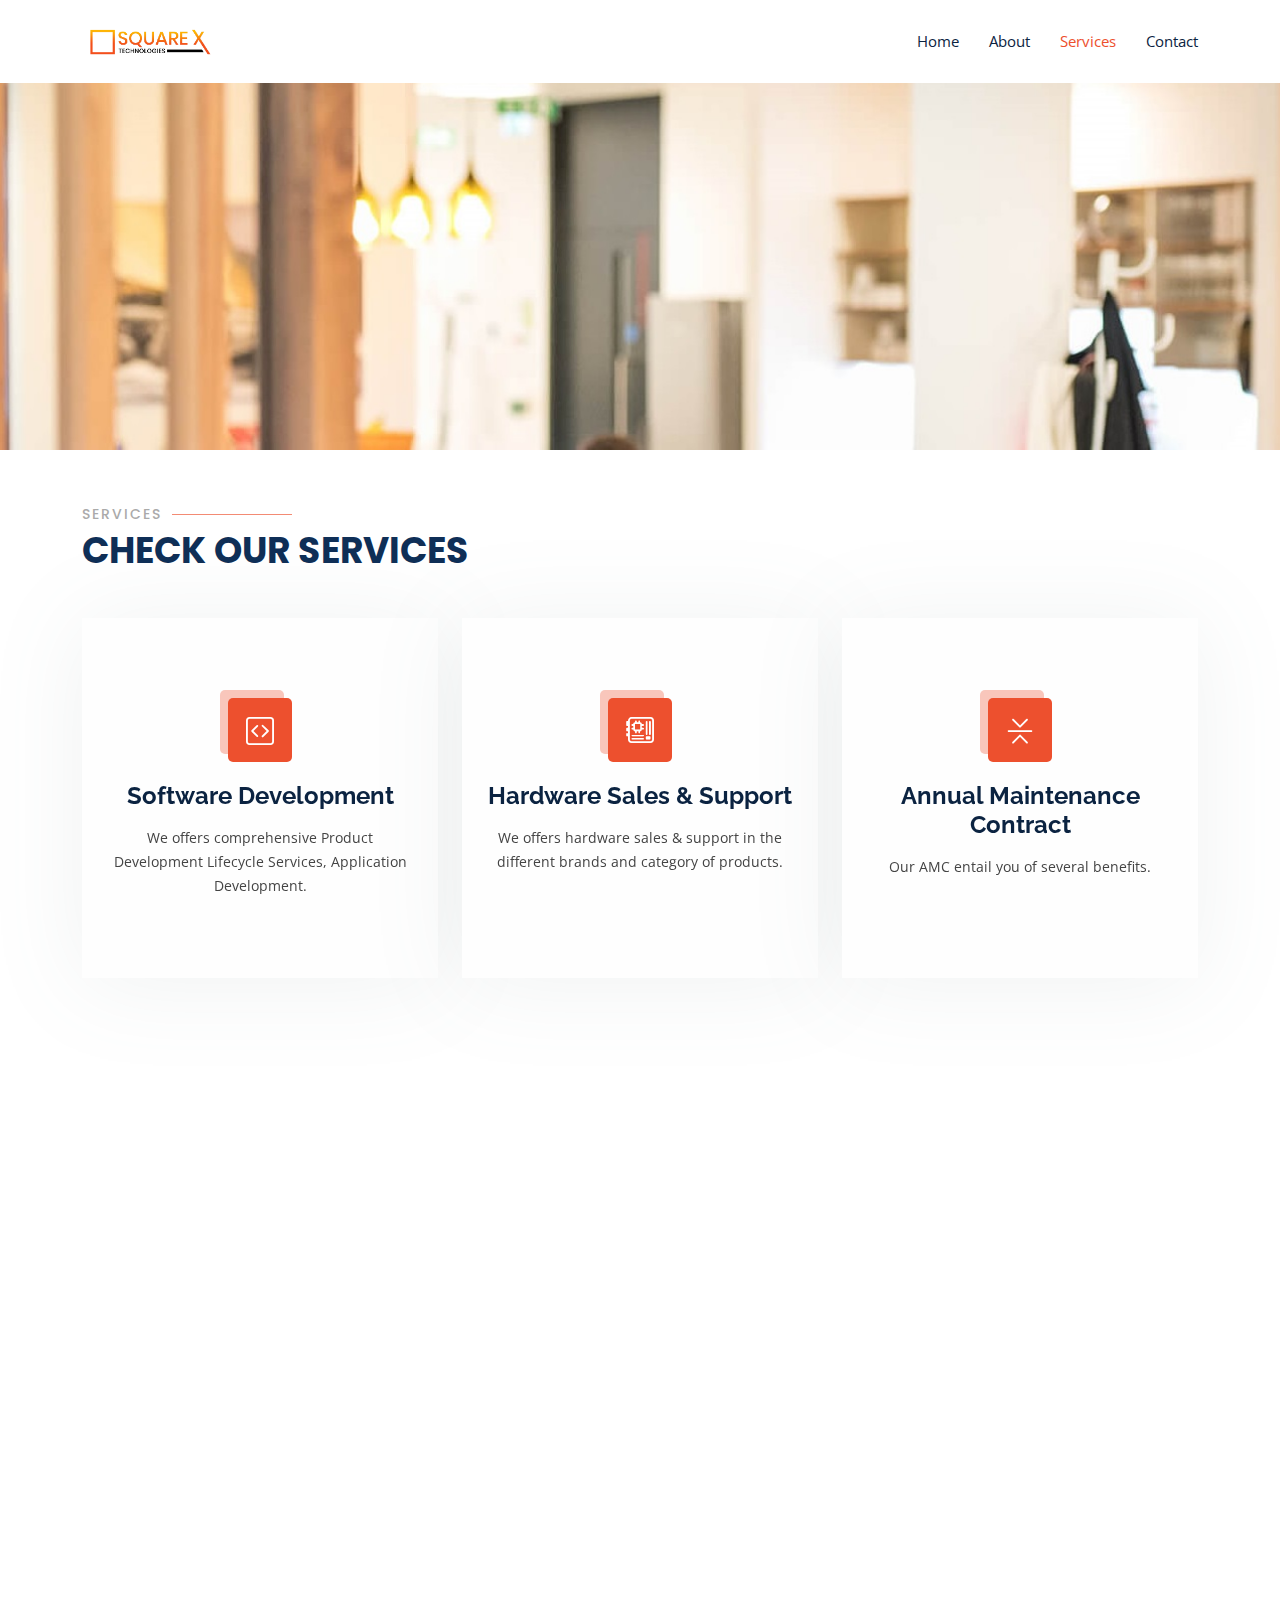
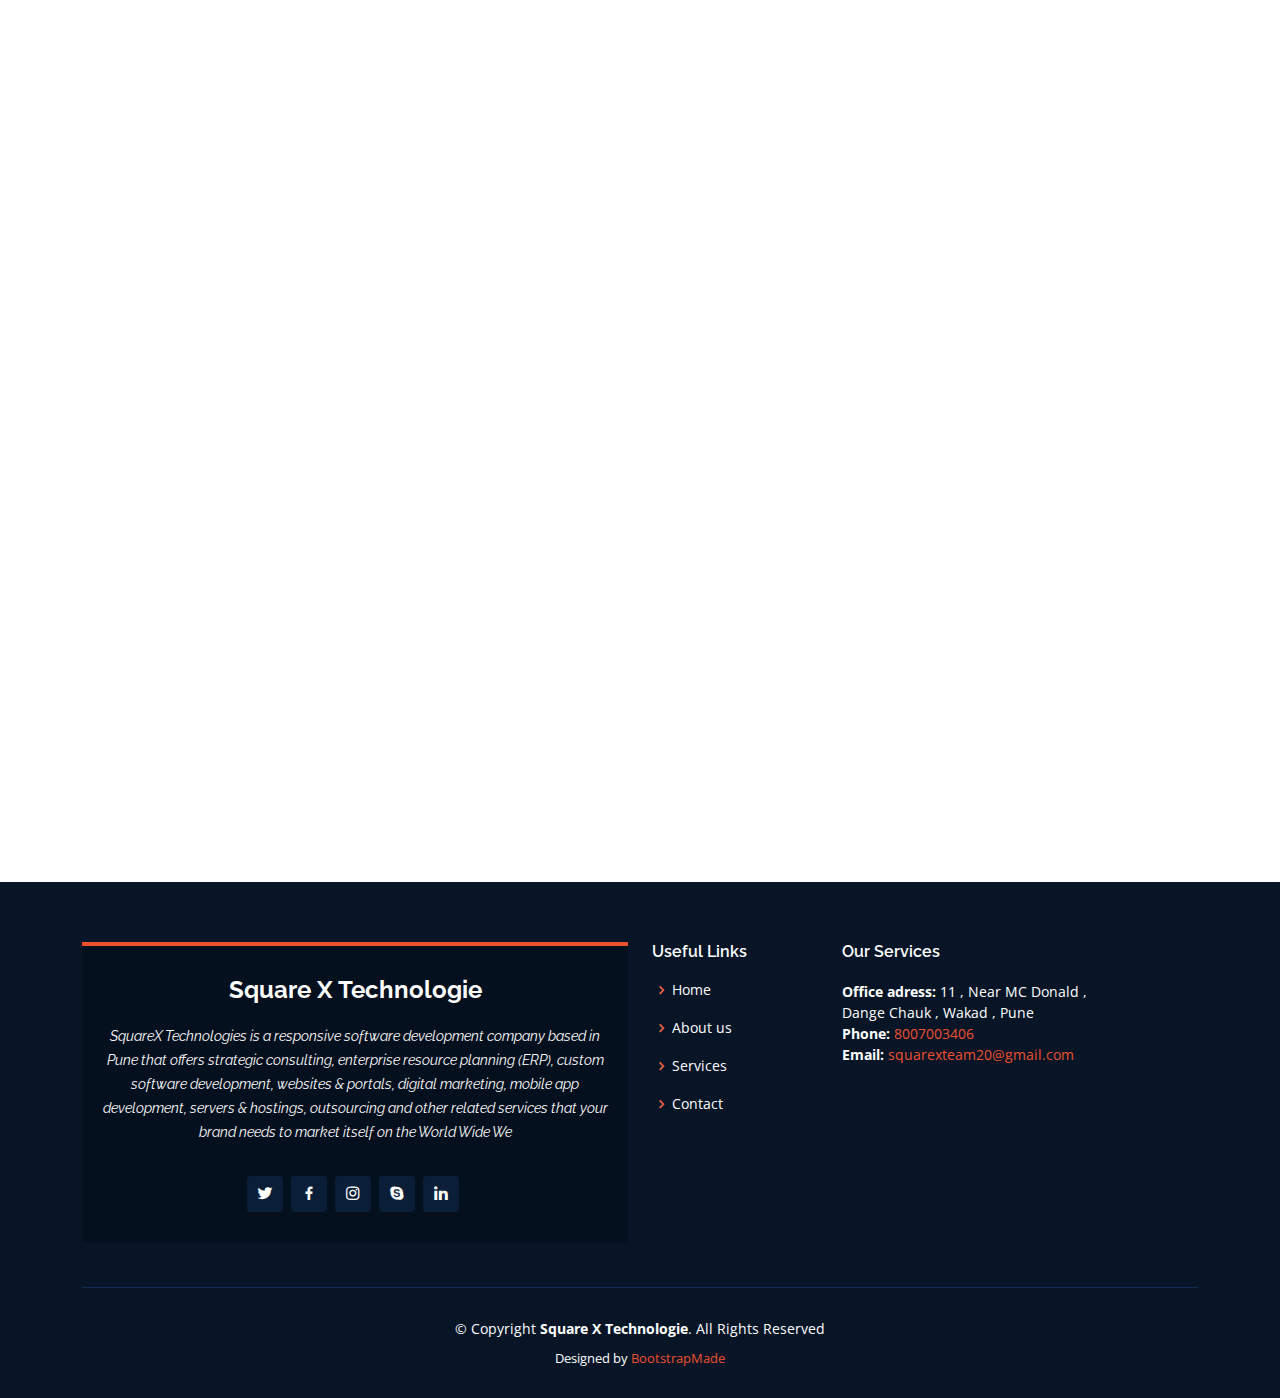
<file: service.html>
<!DOCTYPE html>
<html lang="en">

<head>
  <meta charset="utf-8">
  <meta content="width=device-width, initial-scale=1.0" name="viewport">

  <title>SquareX Technologies</title>
  <meta content="" name="description">
  <meta content="" name="keywords">

  <!-- Favicons -->
  <link href="assets/img/favicon.png" rel="icon">
  <link href="assets/img/apple-touch-icon.png" rel="apple-touch-icon">

  <!-- Google Fonts -->
  <link
    href="https://fonts.googleapis.com/css?family=Open+Sans:300,300i,400,400i,600,600i,700,700i|Raleway:300,300i,400,400i,500,500i,600,600i,700,700i|Poppins:300,300i,400,400i,500,500i,600,600i,700,700i"
    rel="stylesheet">

  <!-- Vendor CSS Files -->
  <link href="assets/vendor/animate.css/animate.min.css" rel="stylesheet">
  <link href="assets/vendor/aos/aos.css" rel="stylesheet">
  <link href="assets/vendor/bootstrap/css/bootstrap.min.css" rel="stylesheet">
  <link href="assets/vendor/bootstrap-icons/bootstrap-icons.css" rel="stylesheet">
  <link href="assets/vendor/boxicons/css/boxicons.min.css" rel="stylesheet">
  <link href="assets/vendor/glightbox/css/glightbox.min.css" rel="stylesheet">
  <link href="assets/vendor/remixicon/remixicon.css" rel="stylesheet">
  <link href="assets/vendor/swiper/swiper-bundle.min.css" rel="stylesheet">

  <!-- Template Main CSS File -->
  <link href="assets/css/style.css" rel="stylesheet">

  <!-- =======================================================
    * Template Name: Square X Technologie
    * Updated: Aug 30 2023 with Bootstrap v5.3.1
    * Template URL: https://bootstrapmade.com/Square X Technologie-responsive-bootstrap-template/
    * Author: BootstrapMade.com
    * License: https://bootstrapmade.com/license/
    ======================================================== -->
</head>

<body>
  <!-- ======= Header ======= -->
  <header id="header" class="fixed-top">
    <div class="container d-flex align-items-center justify-content-between">

      <!-- <h1 class="logo"><a href="index.html">Square X Technologie</a></h1> -->
      <!-- Uncomment below if you prefer to use an image logo -->
      <a href="index.html" class="logo"><img src="assets/img/Square-X-log-2.png" alt="" class="img-fluid"></a>

      <nav id="navbar" class="navbar">
        <ul>
          <li><a class="nav-link scrollto" href="index.html">Home</a></li>
          <li><a class="nav-link scrollto" href="about.html">About</a></li>
          <li><a class="nav-link scrollto  active" href="service.html">Services</a></li>
          <li><a class="nav-link scrollto" href="contact.html">Contact</a></li>
        </ul>
        <i class="bi bi-list mobile-nav-toggle"></i>
      </nav><!-- .navbar -->

    </div>
  </header><!-- End Header -->
  <section id="top-head">
    <div>
      <div class="carousel-inner" role="listbox">
        <!-- Slide 1 -->
        <div class="carousel-item active" style="background-image: url(assets/img/slide/slideall.jpg)">
        </div>
      </div>

    </div>
  </section><!-- top-head -->
  <main id="main">
    <section id="services" class="services">
      <div class="container" data-aos="fade-up">

        <div class="section-title">
          <h2>Services</h2>
          <p>Check our Services</p>
        </div>

        <div class="row">
          <div class="col-lg-4 col-md-6 d-flex align-items-stretch" data-aos="zoom-in" data-aos-delay="100">
            <div class="icon-box">
              <div class="icon"><i class="bi bi-code-square"></i></div>
              <h4><a href="">Software Development</a></h4>
              <p>We offers comprehensive Product Development Lifecycle Services, Application Development.</p>
            </div>
          </div>

          <div class="col-lg-4 col-md-6 d-flex align-items-stretch mt-4 mt-md-0" data-aos="zoom-in"
            data-aos-delay="200">
            <div class="icon-box">
              <div class="icon"><i class="bi bi-motherboard"></i></div>
              <h4><a href="">Hardware Sales & Support</a></h4>
              <p>We offers hardware sales & support in the different brands and category of products.</p>
            </div>
          </div>

          <div class="col-lg-4 col-md-6 d-flex align-items-stretch mt-4 mt-lg-0" data-aos="zoom-in"
            data-aos-delay="300">
            <div class="icon-box">
              <div class="icon"><i class="bi bi-chevron-bar-contract"></i></div>
              <h4><a href="">Annual Maintenance Contract</a></h4>
              <p>Our AMC entail you of several benefits.</p>
            </div>
          </div>

          <div class="col-lg-4 col-md-6 d-flex align-items-stretch mt-4" data-aos="zoom-in" data-aos-delay="100">
            <div class="icon-box">
              <div class="icon"><i class="bi bi-window-desktop"></i></div>
              <h4><a href="">Software Licensing</a></h4>
              <p>We offer licensing programs from Microsoft, Symantec & Quick Heal.</p>
            </div>
          </div>

          <div class="col-lg-4 col-md-6 d-flex align-items-stretch mt-4" data-aos="zoom-in" data-aos-delay="200">
            <div class="icon-box">
              <div class="icon"><i class="bi bi-file-earmark-code"></i></div>
              <h4><a href="">Web Development</a></h4>
              <p>A team that will always fascinate you with their out of box thinking to provide you once in a lifetime
                designs, totally of their own starting from the scratch.</p>
            </div>
          </div>

          <div class="col-lg-4 col-md-6 d-flex align-items-stretch mt-4" data-aos="zoom-in" data-aos-delay="300">
            <div class="icon-box">
              <div class="icon"><i class="bi bi-braces"></i></div>
              <h4><a href="">Backend Development</a></h4>
              <p>Back-end development means working on server-side software, which focuses on everything you can't see
                on a website. Back-end developers ensure the website performs correctly, focusing on databases, back-end
                logic, application programming interface (APIs), architecture, and servers.</p>
            </div>
          </div>

          <div class="col-lg-4 col-md-6 d-flex align-items-stretch mt-4" data-aos="zoom-in" data-aos-delay="300">
            <div class="icon-box">
              <div class="icon"><i class="bi bi-browser-edge"></i></div>
              <h4><a href="">Cross Platform Development</a></h4>
              <p>In computing, cross-platform software is computer software that is designed to work in several
                computing platforms.</p>
            </div>
          </div>

          <div class="col-lg-4 col-md-6 d-flex align-items-stretch mt-4" data-aos="zoom-in" data-aos-delay="300">
            <div class="icon-box">
              <div class="icon"><i class="bi bi-app-indicator"></i></div>
              <h4><a href="">Digital Marketing</a></h4>
              <p>Today's World is online world we have to step ahead with technology. Will have to make sure the
                prototype looks finished by inserting text or photo.</p>
            </div>
          </div>

          <div class="col-lg-4 col-md-6 d-flex align-items-stretch mt-4" data-aos="zoom-in" data-aos-delay="300">
            <div class="icon-box">
              <div class="icon"><i class="bi bi-sunrise"></i></div>
              <h4><a href="">AWS</a></h4>
              <p>Amazon Web Services, Inc. is a subsidiary of Amazon that provides on-demand cloud computing platforms
                and APIs to individuals, companies, and governments, on a metered, pay-as-you-go basis. Clients will
                often use this in combination with autoscaling.</p>
            </div>
          </div>

          <div class="col-lg-4 col-md-6 d-flex align-items-stretch mt-4" data-aos="zoom-in" data-aos-delay="300">
            <div class="icon-box">
              <div class="icon"><i class="bi bi-wordpress"></i></div>
              <h4><a href="">Wordpress Development</a></h4>
              <p>A WordPress developer is a type of web developer. They specialize in building websites with WordPress.
                They are also full-stack developers, meaning they can develop the front-end and back-end of a website. A
                WordPress developer may be hired to enhance the WordPress software or build a custom website for a
                client.</p>
            </div>
          </div>

          <div class="col-lg-4 col-md-6 d-flex align-items-stretch mt-4" data-aos="zoom-in" data-aos-delay="300">
            <div class="icon-box">
              <div class="icon"><i class="bi bi-person-workspace"></i></div>
              <h4><a href="">Workshops and Training</a></h4>
              <p>In a corporate environment, training is where a specialist will teach and train the employee additional
                skills so that they are able to do their job properly. A workshop, on the other hand, is a corporate
                event where skills and knowledge can be shared in a group.</p>
            </div>
          </div>

          <div class="col-lg-4 col-md-6 d-flex align-items-stretch mt-4" data-aos="zoom-in" data-aos-delay="300">
            <div class="icon-box">
              <div class="icon"><i class="bi bi-life-preserver"></i></div>
              <h4><a href="">Project Life Cycle Management</a></h4>
              <p>Project Lifecycle Management refers to the handling of a project or portfolio of projects as they
                progress through the typical stages of the project lifecycle: 1) initiation; 2) planning; 3) execution
                4) closure. This discipline involves managing everything required for these stages.
              </p>
            </div>
          </div>
        </div>
      </div>
    </section>
    <!-- End Services Section -->
  </main>

  <!-- ======= Footer ======= -->
  <footer id="footer">
    <div class="footer-top">
      <div class="container">
        <div class="row">

          <div class="col-lg-6 col-md-6">
            <div class="footer-info">
              <h3>Square X Technologie</h3>
              <p class="pb-3"><em>SquareX Technologies is a responsive software development company based in Pune that offers strategic consulting, 
                enterprise resource planning (ERP), custom software development, websites & portals, digital marketing, mobile app development,
                 servers & hostings, outsourcing and other related services that your brand needs to market itself on the World Wide We</em></p>
              <!-- <p>
                <strong>Office adress:</strong>  11 , Near MC Donald ,<br>
                 Dange Chauk , Wakad , Pune <br>
                
                <strong>Phone: </strong>8007003406 <br>
                <strong>Email: </strong>squarexteam20@gmail.com<br>
              </p> -->
              <div class="social-links mt-3">
                <a href="#" class="twitter"><i class="bx bxl-twitter"></i></a>
                <a href="#" class="facebook"><i class="bx bxl-facebook"></i></a>
                <a href="#" class="instagram"><i class="bx bxl-instagram"></i></a>
                <a href="#" class="google-plus"><i class="bx bxl-skype"></i></a>
                <a href="#" class="linkedin"><i class="bx bxl-linkedin"></i></a>
              </div>
            </div>
          </div>

          <div class="col-lg-2 col-md-6 footer-links">
            <h4>Useful Links</h4>
            <ul>
              <li><i class="bx bx-chevron-right"></i> <a href="index.html">Home</a></li>
              <li><i class="bx bx-chevron-right"></i> <a href="about.html">About us</a></li>
              <li><i class="bx bx-chevron-right"></i> <a href="service.html">Services</a></li>
               <!-- <li><i class="bx bx-chevron-right"></i> <a href="contact.html">Terms of service</a></li> -->
              <li><i class="bx bx-chevron-right"></i> <a href="contact.html">Contact</a></li>
              <!-- <li><i class="bx bx-chevron-right"></i> <a href="#">Privacy policy</a></li> -->
            </ul>
          </div>

          <div class="col-lg-4 col-md-6 footer-links">
            <h4>Our Services</h4>
            <p>
              <strong>Office adress:</strong>  11 , Near MC Donald ,<br>
               Dange Chauk , Wakad , Pune <br>
              
              <strong>Phone: </strong><a href="tel:+918007003406">8007003406</a> <br>
              <strong>Email: </strong><a href=mailto:"squarexteam20@gmail.com">squarexteam20@gmail.com</a><br>
            </p>
          </div>

        </div>
      </div>
    </div>

    <div class="container">
      <div class="copyright">
        &copy; Copyright <strong><span>Square X Technologie</span></strong>. All Rights Reserved
      </div>
      <div class="credits">
        <!-- All the links in the footer should remain intact. -->
        <!-- You can delete the links only if you purchased the pro version. -->
        <!-- Licensing information: https://bootstrapmade.com/license/ -->
        <!-- Purchase the pro version with working PHP/AJAX contact form: https://bootstrapmade.com/Square X Technologie-responsive-bootstrap-template/ -->
        Designed by <a href="https://bootstrapmade.com/">BootstrapMade</a>
      </div>
    </div>
  </footer><!-- End Footer -->

  <div id="preloader"></div>
  <a href="#" class="back-to-top d-flex align-items-center justify-content-center"><i
      class="bi bi-arrow-up-short"></i></a>

  <!-- Vendor JS Files -->
  <script src="assets/vendor/purecounter/purecounter_vanilla.js"></script>
  <script src="assets/vendor/aos/aos.js"></script>
  <script src="assets/vendor/bootstrap/js/bootstrap.bundle.min.js"></script>
  <script src="assets/vendor/glightbox/js/glightbox.min.js"></script>
  <script src="assets/vendor/isotope-layout/isotope.pkgd.min.js"></script>
  <script src="assets/vendor/swiper/swiper-bundle.min.js"></script>
  <script src="assets/vendor/php-email-form/validate.js"></script>

  <!-- Template Main JS File -->
  <script src="assets/js/main.js"></script>

</body>

</html>
</file>
<file: assets/css/style.css>
/**
* Template Name: Multi
* Updated: Aug 30 2023 with Bootstrap v5.3.1
* Template URL: https://bootstrapmade.com/multi-responsive-bootstrap-template/
* Author: BootstrapMade.com
* License: https://bootstrapmade.com/license/
*/

/*--------------------------------------------------------------
# General
--------------------------------------------------------------*/
body {
  font-family: "Open Sans", sans-serif;
  color: #444444;
}

a {
  color: #ed502e;
  text-decoration: none;
}

a:hover {
  color: #f1775d;
  text-decoration: none;
}

h1,
h2,
h3,
h4,
h5,
h6 {
  font-family: "Raleway", sans-serif;
}

/*--------------------------------------------------------------
# Preloader
--------------------------------------------------------------*/
#preloader {
  position: fixed;
  top: 0;
  left: 0;
  right: 0;
  bottom: 0;
  z-index: 9999;
  overflow: hidden;
  background: #fff;
}

#preloader:before {
  content: "";
  position: fixed;
  top: calc(50% - 30px);
  left: calc(50% - 30px);
  border: 6px solid #ed502e;
  border-top-color: white;
  border-radius: 50%;
  width: 60px;
  height: 60px;
  animation: animate-preloader 1s linear infinite;
}

@keyframes animate-preloader {
  0% {
    transform: rotate(0deg);
  }

  100% {
    transform: rotate(360deg);
  }
}

/*--------------------------------------------------------------
# Back to top button
--------------------------------------------------------------*/
.back-to-top {
  position: fixed;
  visibility: hidden;
  opacity: 0;
  right: 15px;
  bottom: 15px;
  z-index: 996;
  background: #ed502e;
  width: 40px;
  height: 40px;
  border-radius: 4px;
  transition: all 0.4s;
}

.back-to-top i {
  font-size: 28px;
  color: #fff;
  line-height: 0;
}

.back-to-top:hover {
  background: #f06f54;
  color: #fff;
}

.back-to-top.active {
  visibility: visible;
  opacity: 1;
}

/*--------------------------------------------------------------
# Header
--------------------------------------------------------------*/
#header {
  background: #fff;
  transition: all 0.5s;
  z-index: 997;
  padding: 20px 0;
}

#header.header-scrolled {
  padding: 12px 0;
  box-shadow: 0px 2px 15px rgba(0, 0, 0, 0.1);
}

#header .logo {
  font-size: 26px;
  margin: 0;
  padding: 0;
  line-height: 1;
  font-weight: 700;
  letter-spacing: 0.5px;
  text-transform: uppercase;
}

#header .logo a {
  color: #0b2341;
}

#header .logo img {
  max-height: 40px;
}

/*--------------------------------------------------------------
# Navigation Menu
--------------------------------------------------------------*/
/**
* Desktop Navigation 
*/
.navbar {
  padding: 0;
}

.navbar ul {
  margin: 0;
  padding: 0;
  display: flex;
  list-style: none;
  align-items: center;
}

.navbar li {
  position: relative;
}

.navbar a,
.navbar a:focus {
  display: flex;
  align-items: center;
  justify-content: space-between;
  padding: 10px 0 10px 30px;
  font-size: 15px;
  color: #0b2341;
  white-space: nowrap;
  transition: 0.3s;
}

.navbar a i,
.navbar a:focus i {
  font-size: 12px;
  line-height: 0;
  margin-left: 5px;
}

.navbar a:hover,
.navbar .active,
.navbar .active:focus,
.navbar li:hover>a {
  color: #ed502e;
}

.navbar .getstarted,
.navbar .getstarted:focus {
  background: #ed502e;
  padding: 8px 20px;
  margin-left: 30px;
  border-radius: 4px;
  color: #fff;
}

.navbar .getstarted:hover,
.navbar .getstarted:focus:hover {
  color: #fff;
  background: #ef6445;
}

.navbar .dropdown ul {
  display: block;
  position: absolute;
  left: 14px;
  top: calc(100% + 30px);
  margin: 0;
  padding: 10px 0;
  z-index: 99;
  opacity: 0;
  visibility: hidden;
  background: #fff;
  box-shadow: 0px 0px 30px rgba(127, 137, 161, 0.25);
  transition: 0.3s;
}

.navbar .dropdown ul li {
  min-width: 200px;
}

.navbar .dropdown ul a {
  padding: 10px 20px;
  text-transform: none;
}

.navbar .dropdown ul a i {
  font-size: 12px;
}

.navbar .dropdown ul a:hover,
.navbar .dropdown ul .active:hover,
.navbar .dropdown ul li:hover>a {
  color: #ed502e;
}

.navbar .dropdown:hover>ul {
  opacity: 1;
  top: 100%;
  visibility: visible;
}

.navbar .dropdown .dropdown ul {
  top: 0;
  left: calc(100% - 30px);
  visibility: hidden;
}

.navbar .dropdown .dropdown:hover>ul {
  opacity: 1;
  top: 0;
  left: 100%;
  visibility: visible;
}

@media (max-width: 1366px) {
  .navbar .dropdown .dropdown ul {
    left: -90%;
  }

  .navbar .dropdown .dropdown:hover>ul {
    left: -100%;
  }
}

/**
* Mobile Navigation 
*/
.mobile-nav-toggle {
  color: #0b2341;
  font-size: 28px;
  cursor: pointer;
  display: none;
  line-height: 0;
  transition: 0.5s;
}

.mobile-nav-toggle.bi-x {
  color: #fff;
}

@media (max-width: 991px) {
  .mobile-nav-toggle {
    display: block;
  }

  .navbar ul {
    display: none;
  }
}

.navbar-mobile {
  position: fixed;
  overflow: hidden;
  top: 0;
  right: 0;
  left: 0;
  bottom: 0;
  background: rgba(4, 12, 21, 0.9);
  transition: 0.3s;
  z-index: 999;
}

.navbar-mobile .mobile-nav-toggle {
  position: absolute;
  top: 15px;
  right: 15px;
}

.navbar-mobile ul {
  display: block;
  position: absolute;
  top: 55px;
  right: 15px;
  bottom: 15px;
  left: 15px;
  padding: 10px 0;
  background-color: #fff;
  overflow-y: auto;
  transition: 0.3s;
}

.navbar-mobile a,
.navbar-mobile a:focus {
  padding: 10px 20px;
  font-size: 15px;
  color: #0b2341;
}

.navbar-mobile a:hover,
.navbar-mobile .active,
.navbar-mobile li:hover>a {
  color: #ed502e;
}

.navbar-mobile .getstarted,
.navbar-mobile .getstarted:focus {
  margin: 15px;
}

.navbar-mobile .dropdown ul {
  position: static;
  display: none;
  margin: 10px 20px;
  padding: 10px 0;
  z-index: 99;
  opacity: 1;
  visibility: visible;
  background: #fff;
  box-shadow: 0px 0px 30px rgba(127, 137, 161, 0.25);
}

.navbar-mobile .dropdown ul li {
  min-width: 200px;
}

.navbar-mobile .dropdown ul a {
  padding: 10px 20px;
}

.navbar-mobile .dropdown ul a i {
  font-size: 12px;
}

.navbar-mobile .dropdown ul a:hover,
.navbar-mobile .dropdown ul .active:hover,
.navbar-mobile .dropdown ul li:hover>a {
  color: #ed502e;
}

.navbar-mobile .dropdown>.dropdown-active {
  display: block;
}

/*--------------------------------------------------------------
# Hero Section
--------------------------------------------------------------*/
#hero {
  width: 100%;
  height: 100vh;
  background-color: rgba(4, 12, 21, 0.8);
  overflow: hidden;
  position: relative;
}

#hero .carousel,
#hero .carousel-inner,
#hero .carousel-item,
#hero .carousel-item::before {
  position: absolute;
  top: 0;
  right: 0;
  left: 0;
  bottom: 0;
}

#hero .carousel-item {
  background-size: cover;
  background-position: top center;
  background-repeat: no-repeat;
}

#hero .carousel-item::before {
  content: "";
  background-color: rgba(4, 12, 21, 0.5);
}

#hero .carousel-container {
  display: flex;
  align-items: center;
  position: absolute;
  bottom: 0;
  top: 82px;
  left: 50px;
  right: 50px;
}

#hero h2 {
  color: #fff;
  margin: 0;
  font-size: 48px;
  font-weight: 700;
}

#hero p {
  animation-delay: 0.4s;
  color: #fff;
  margin-top: 10px;
}

@media (min-width: 1200px) {
  #hero p {
    width: 50%;
  }
}

#hero .carousel-inner .carousel-item {
  transition-property: opacity;
  background-position: center top;
}

#hero .carousel-inner .carousel-item,
#hero .carousel-inner .active.carousel-item-start,
#hero .carousel-inner .active.carousel-item-end {
  opacity: 0;
}

#hero .carousel-inner .active,
#hero .carousel-inner .carousel-item-next.carousel-item-start,
#hero .carousel-inner .carousel-item-prev.carousel-item-end {
  opacity: 1;
  transition: 0.5s;
}

#hero .carousel-inner .carousel-item-next,
#hero .carousel-inner .carousel-item-prev,
#hero .carousel-inner .active.carousel-item-start,
#hero .carousel-inner .active.carousel-item-end {
  left: 0;
  transform: translate3d(0, 0, 0);
}

#hero .carousel-control-next-icon,
#hero .carousel-control-prev-icon {
  background: none;
  font-size: 30px;
  line-height: 0;
  width: auto;
  height: auto;
  background: rgba(255, 255, 255, 0.2);
  border-radius: 50px;
  transition: 0.3s;
  color: rgba(255, 255, 255, 0.5);
  width: 54px;
  height: 54px;
  display: flex;
  align-items: center;
  justify-content: center;
}

#hero .carousel-control-next-icon:hover,
#hero .carousel-control-prev-icon:hover {
  background: rgba(255, 255, 255, 0.3);
  color: rgba(255, 255, 255, 0.8);
}

#hero .carousel-indicators li {
  list-style-type: none;
  cursor: pointer;
  background: #fff;
  overflow: hidden;
  border: 0;
  width: 12px;
  height: 12px;
  border-radius: 50px;
  opacity: 0.6;
  transition: 0.3s;
}

#hero .carousel-indicators li.active {
  opacity: 1;
  background: #ed502e;
}

#hero .btn-get-started {
  font-family: "Raleway", sans-serif;
  font-weight: 500;
  font-size: 14px;
  letter-spacing: 1px;
  display: inline-block;
  padding: 14px 32px;
  border-radius: 4px;
  transition: 0.5s;
  line-height: 1;
  color: #fff;
  animation-delay: 0.8s;
  background: #ed502e;
  margin-top: 15px;
}

#hero .btn-get-started:hover {
  background: #ef6445;
}

@media (max-width: 992px) {
  #hero {
    height: 100vh;
  }

  #hero .carousel-container {
    text-align: center;
    top: 74px;
  }
  #top-head {
    height: 20vh !important;
  }
}

@media (max-width: 768px) {
  #hero h2 {
    font-size: 30px;
  }
  #top-head {
    height: 20vh !important;
  }
}

@media (min-width: 1024px) {

  #hero .carousel-control-prev,
  #hero .carousel-control-next {
    width: 5%;
  }
}

@media (max-height: 500px) {
  #hero {
    height: 120vh;
  }
  #top-head {
    height: 50vh !important;
  }
}
#top-head {
  width: 100%;
  height: 50vh;
  background-color: rgba(4, 12, 21, 0.8);
  overflow: hidden;
  position: relative;
}

#top-head .carousel,
#top-head .carousel-inner,
#top-head .carousel-item,
#top-head .carousel-item::before {
  position: absolute;
  top: 0;
  right: 0;
  left: 0;
  bottom: 0;
}

#top-head .carousel-item {
  background-size: cover;
  background-position: top center;
  background-repeat: no-repeat;
}
/*--------------------------------------------------------------
# Sections General
--------------------------------------------------------------*/
section {
  padding: 60px 0;
}

.section-bg {
  background-color: #f6f9fd;
}

.section-title {
  padding-bottom: 40px;
}

.section-title h2 {
  font-size: 14px;
  font-weight: 500;
  padding: 0;
  line-height: 1px;
  margin: 0 0 5px 0;
  letter-spacing: 2px;
  text-transform: uppercase;
  color: #aaaaaa;
  font-family: "Poppins", sans-serif;
}

.section-title h2::after {
  content: "";
  width: 120px;
  height: 1px;
  display: inline-block;
  background: #f38b74;
  margin: 4px 10px;
}

.section-title p {
  margin: 0;
  margin: 0;
  font-size: 36px;
  font-weight: 700;
  text-transform: uppercase;
  font-family: "Poppins", sans-serif;
  color: #0f2f57;
}
.section-title-cnt h3 {
  margin: 0;
  margin: 0;
  /* font-size: 36px; */
  /* font-weight: 700; */
  text-transform: uppercase;
  font-family: "Poppins", sans-serif;
  color: #0f2f57;
}
.section-title-cnt .counts .count-box p {
  /* padding: 30px 0 0 0; */
  /* margin: 0; */
  font-family: "Raleway", sans-serif;
  font-size: 14px;
}
/*--------------------------------------------------------------
# About
--------------------------------------------------------------*/
.about .content h3 {
  font-weight: 600;
  font-size: 26px;
}

.about .content ul {
  list-style: none;
  padding: 0;
}

.about .content ul li {
  padding-left: 28px;
  position: relative;
}

.about .content ul li+li {
  margin-top: 10px;
}

.about .content ul i {
  position: absolute;
  left: 0;
  top: 2px;
  font-size: 20px;
  color: #ed502e;
  line-height: 1;
}

.about .content p:last-child {
  margin-bottom: 0;
}

.about .content .btn-learn-more {
  font-family: "Raleway", sans-serif;
  font-weight: 600;
  font-size: 14px;
  letter-spacing: 1px;
  display: inline-block;
  padding: 12px 32px;
  border-radius: 5px;
  transition: 0.3s;
  line-height: 1;
  color: #ed502e;
  animation-delay: 0.8s;
  margin-top: 6px;
  border: 2px solid #ed502e;
}

.about .content .btn-learn-more:hover {
  background: #ed502e;
  color: #fff;
  text-decoration: none;
}

/*--------------------------------------------------------------
# Counts
--------------------------------------------------------------*/
.counts {
  padding-top: 0;
}

.counts .count-box {
  box-shadow: -10px -5px 40px 0 rgba(0, 0, 0, 0.1);
  padding: 30px;
  width: 100%;
}

.counts .count-box i {
  display: block;
  font-size: 30px;
  color: #ed502e;
  float: left;
}

.counts .count-box span {
  font-size: 42px;
  line-height: 24px;
  display: block;
  font-weight: 700;
  color: #0b2341;
  margin-left: 50px;
}

.counts .count-box p {
  padding: 30px 0 0 0;
  margin: 0;
  font-family: "Raleway", sans-serif;
  font-size: 14px;
}

.counts .count-box a {
  font-weight: 600;
  display: block;
  margin-top: 20px;
  color: #164682;
  font-size: 15px;
  font-family: "Poppins", sans-serif;
  transition: ease-in-out 0.3s;
}

.counts .count-box a:hover {
  color: #2169c4;
}

/*--------------------------------------------------------------
# Why Us
--------------------------------------------------------------*/
.why-us {
  padding: 0;
}

.why-us .content {
  padding: 60px 100px 0 100px;
}

.why-us .content h3 {
  font-weight: 400;
  font-size: 34px;
  color: #123a6d;
}

.why-us .content h4 {
  font-size: 20px;
  font-weight: 700;
  margin-top: 5px;
}

.why-us .content p {
  font-size: 15px;
  color: #848484;
}

.why-us .video-box {
  background-size: cover;
  background-repeat: no-repeat;
  background-position: center center;
  min-height: 400px;
  position: relative;
}

.why-us .accordion-list {
  padding: 0 100px 60px 100px;
}

.why-us .accordion-list ul {
  padding: 0;
  list-style: none;
}

.why-us .accordion-list li+li {
  margin-top: 15px;
}

.why-us .accordion-list li {
  padding: 20px;
  background: #fff;
  border-radius: 4px;
}

.why-us .accordion-list a {
  display: block;
  position: relative;
  font-family: "Poppins", sans-serif;
  font-size: 16px;
  line-height: 24px;
  font-weight: 500;
  padding-right: 30px;
  outline: none;
  color: #0b2341;
  cursor: pointer;
}

.why-us .accordion-list span {
  color: #ed502e;
  font-weight: 600;
  font-size: 18px;
  padding-right: 10px;
}

.why-us .accordion-list i {
  font-size: 24px;
  position: absolute;
  right: 0;
  top: 0;
}

.why-us .accordion-list p {
  margin-bottom: 0;
  padding: 10px 0 0 0;
}

.why-us .accordion-list .icon-show {
  display: none;
}

.why-us .accordion-list a.collapsed {
  color: #0b2341;
}

.why-us .accordion-list a.collapsed:hover {
  color: #ed502e;
}

.why-us .accordion-list a.collapsed .icon-show {
  display: inline-block;
}

.why-us .accordion-list a.collapsed .icon-close {
  display: none;
}

.why-us .play-btn {
  width: 94px;
  height: 94px;
  background: radial-gradient(#ed502e 50%, rgba(237, 80, 46, 0.4) 52%);
  border-radius: 50%;
  display: block;
  position: absolute;
  left: calc(50% - 47px);
  top: calc(50% - 47px);
  overflow: hidden;
}

.why-us .play-btn::after {
  content: "";
  position: absolute;
  left: 50%;
  top: 50%;
  transform: translateX(-40%) translateY(-50%);
  width: 0;
  height: 0;
  border-top: 10px solid transparent;
  border-bottom: 10px solid transparent;
  border-left: 15px solid #fff;
  z-index: 100;
  transition: all 400ms cubic-bezier(0.55, 0.055, 0.675, 0.19);
}

.why-us .play-btn::before {
  content: "";
  position: absolute;
  width: 120px;
  height: 120px;
  animation-delay: 0s;
  animation: pulsate-btn 2s;
  animation-direction: forwards;
  animation-iteration-count: infinite;
  animation-timing-function: steps;
  opacity: 1;
  border-radius: 50%;
  border: 5px solid rgba(237, 80, 46, 0.7);
  top: -15%;
  left: -15%;
  background: rgba(198, 16, 0, 0);
}

.why-us .play-btn:hover::after {
  border-left: 15px solid #ed502e;
  transform: scale(20);
}

.why-us .play-btn:hover::before {
  content: "";
  position: absolute;
  left: 50%;
  top: 50%;
  transform: translateX(-40%) translateY(-50%);
  width: 0;
  height: 0;
  border: none;
  border-top: 10px solid transparent;
  border-bottom: 10px solid transparent;
  border-left: 15px solid #fff;
  z-index: 200;
  animation: none;
  border-radius: 0;
}

@media (max-width: 1024px) {

  .why-us .content,
  .why-us .accordion-list {
    padding-left: 0;
    padding-right: 0;
  }
}

@media (max-width: 992px) {
  .why-us .content {
    padding-top: 30px;
  }

  .why-us .accordion-list {
    padding-bottom: 30px;
  }
}

@keyframes pulsate-btn {
  0% {
    transform: scale(0.6, 0.6);
    opacity: 1;
  }

  100% {
    transform: scale(1, 1);
    opacity: 0;
  }
}

/*--------------------------------------------------------------
# Services
--------------------------------------------------------------*/
.services .icon-box {
  text-align: center;
  background: #fefefe;
  box-shadow: 0px 5px 90px 0px rgba(110, 123, 131, 0.1);
  padding: 80px 20px;
  transition: all ease-in-out 0.3s;
}

.services .icon-box .icon {
  margin: 0 auto;
  width: 64px;
  height: 64px;
  background: #ed502e;
  border-radius: 5px;
  transition: all 0.3s ease-out 0s;
  display: flex;
  align-items: center;
  justify-content: center;
  margin-bottom: 20px;
  transform-style: preserve-3d;
  position: relative;
  z-index: 2;
}

.services .icon-box .icon i {
  color: #fff;
  font-size: 28px;
}

.services .icon-box .icon::before {
  position: absolute;
  content: "";
  left: -8px;
  top: -8px;
  height: 100%;
  width: 100%;
  background: #f9c6bb;
  border-radius: 5px;
  transition: all 0.3s ease-out 0s;
  transform: translateZ(-1px);
  z-index: 1;
}

.services .icon-box h4 {
  font-weight: 700;
  margin-bottom: 15px;
  font-size: 24px;
}

.services .icon-box h4 a {
  color: #0b2341;
}

.services .icon-box p {
  line-height: 24px;
  font-size: 14px;
  margin-bottom: 0;
}

.services .icon-box:hover {
  background: #ed502e;
  border-color: #ed502e;
}

.services .icon-box:hover .icon {
  background: #fff;
}

.services .icon-box:hover .icon i {
  color: #ed502e;
}

.services .icon-box:hover .icon::before {
  background: #f1775d;
}

.services .icon-box:hover h4 a,
.services .icon-box:hover p {
  color: #fff;
}

/*--------------------------------------------------------------
# Testimonials
--------------------------------------------------------------*/
.testimonials .testimonial-wrap {
  padding-left: 50px;
}

.testimonials .testimonials-carousel,
.testimonials .testimonials-slider {
  overflow: hidden;
}

.testimonials .testimonial-item {
  box-sizing: content-box;
  padding: 30px 30px 30px 60px;
  margin: 30px 15px;
  min-height: 200px;
  box-shadow: 0px 0px 20px 0px rgba(11, 35, 65, 0.1);
  position: relative;
  background: #fff;
}
.testimonials .testimonial-item-work {
  box-sizing: content-box;
  padding: 30px 30px 30px 60px;
  margin: 30px 15px;
  /* min-height: 200px; */
  box-shadow: 0px 0px 20px 0px rgba(11, 35, 65, 0.1);
  position: relative;
  background: #ffffff63;
}
.testimonials .testimonial-item .testimonial-img {
  width: 90px;
  border-radius: 10px;
  border: 6px solid #fff;
  position: absolute;
  left: -45px;
}

.testimonials .testimonial-item h3 {
  font-size: 18px;
  font-weight: bold;
  margin: 10px 0 5px 0;
  color: #111;
}

.testimonials .testimonial-item h4 {
  font-size: 14px;
  color: #999;
  margin: 0;
}

.testimonials .testimonial-item .quote-icon-left,
.testimonials .testimonial-item .quote-icon-right {
  color: #fdedea;
  font-size: 26px;
}

.testimonials .testimonial-item .quote-icon-left {
  display: inline-block;
  left: -5px;
  position: relative;
}

.testimonials .testimonial-item .quote-icon-right {
  display: inline-block;
  right: -5px;
  position: relative;
  top: 10px;
}

.testimonials .testimonial-item p {
  font-style: italic;
  margin: 15px auto 15px auto;
}

.testimonials .swiper-pagination {
  margin-top: 20px;
  position: relative;
}

.testimonials .swiper-pagination .swiper-pagination-bullet {
  width: 12px;
  height: 12px;
  background-color: #fff;
  opacity: 1;
  border: 1px solid #ed502e;
}

.testimonials .swiper-pagination .swiper-pagination-bullet-active {
  background-color: #ed502e;
}

/*--------------------------------------------------------------
# Cta
--------------------------------------------------------------*/
.cta {
  padding: 80px 0;
  background: #0b2341;
}

.cta h3 {
  color: #fff;
  font-size: 28px;
  font-weight: 700;
}

.cta p {
  color: #fff;
}

.cta .cta-btn {
  font-family: "Raleway", sans-serif;
  font-weight: 600;
  font-size: 14px;
  letter-spacing: 1px;
  display: inline-block;
  padding: 10px 35px;
  border-radius: 4px;
  transition: 0.5s;
  margin-top: 10px;
  border: 2px solid #ed502e;
  color: #fff;
}

.cta .cta-btn:hover {
  background: #ed502e;
  border: 2px solid #ed502e;
}

/*--------------------------------------------------------------
# Portfolio
--------------------------------------------------------------*/
.portfolio #portfolio-flters {
  padding: 0;
  margin: 0 auto 25px auto;
  list-style: none;
  text-align: center;
  border-radius: 50px;
}

.portfolio #portfolio-flters li {
  cursor: pointer;
  display: inline-block;
  padding: 10px 15px;
  font-size: 14px;
  font-weight: 600;
  line-height: 1;
  text-transform: uppercase;
  color: #0b2341;
  margin-bottom: 5px;
  transition: all 0.3s ease-in-out;
}

.portfolio #portfolio-flters li:hover,
.portfolio #portfolio-flters li.filter-active {
  color: #ed502e;
}

.portfolio #portfolio-flters li:last-child {
  margin-right: 0;
}

.portfolio .portfolio-item {
  margin-bottom: 30px;
}

.portfolio .portfolio-item .portfolio-info {
  opacity: 0;
  position: absolute;
  left: 30px;
  right: 30px;
  bottom: 0;
  z-index: 3;
  transition: all ease-in-out 0.3s;
  background: rgba(255, 255, 255, 0.9);
  padding: 15px;
}

.portfolio .portfolio-item .portfolio-info h4 {
  font-size: 18px;
  color: #fff;
  font-weight: 600;
  color: #0b2341;
}

.portfolio .portfolio-item .portfolio-info p {
  color: #1a5298;
  font-size: 14px;
  margin-bottom: 0;
}

.portfolio .portfolio-item .portfolio-info .preview-link,
.portfolio .portfolio-item .portfolio-info .details-link {
  position: absolute;
  right: 40px;
  font-size: 24px;
  top: calc(50% - 18px);
  color: #123a6d;
}

.portfolio .portfolio-item .portfolio-info .preview-link:hover,
.portfolio .portfolio-item .portfolio-info .details-link:hover {
  color: #ed502e;
}

.portfolio .portfolio-item .portfolio-info .details-link {
  right: 10px;
}

.portfolio .portfolio-item .portfolio-links {
  opacity: 0;
  left: 0;
  right: 0;
  text-align: center;
  z-index: 3;
  position: absolute;
  transition: all ease-in-out 0.3s;
}

.portfolio .portfolio-item .portfolio-links a {
  color: #fff;
  margin: 0 2px;
  font-size: 28px;
  display: inline-block;
  transition: 0.3s;
}

.portfolio .portfolio-item .portfolio-links a:hover {
  color: #f59f8c;
}

.portfolio .portfolio-item:hover .portfolio-info {
  opacity: 1;
  bottom: 20px;
}

/*--------------------------------------------------------------
# Portfolio Details
--------------------------------------------------------------*/
.portfolio-details {
  padding-top: 40px;
}

.portfolio-details .portfolio-details-slider img {
  width: 100%;
}

.portfolio-details .portfolio-details-slider .swiper-pagination {
  margin-top: 20px;
  position: relative;
}

.portfolio-details .portfolio-details-slider .swiper-pagination .swiper-pagination-bullet {
  width: 12px;
  height: 12px;
  background-color: #fff;
  opacity: 1;
  border: 1px solid #ed502e;
}

.portfolio-details .portfolio-details-slider .swiper-pagination .swiper-pagination-bullet-active {
  background-color: #ed502e;
}

.portfolio-details .portfolio-info {
  padding: 30px;
  box-shadow: 0px 0 30px rgba(11, 35, 65, 0.08);
}

.portfolio-details .portfolio-info h3 {
  font-size: 22px;
  font-weight: 700;
  margin-bottom: 20px;
  padding-bottom: 20px;
  border-bottom: 1px solid #eee;
}

.portfolio-details .portfolio-info ul {
  list-style: none;
  padding: 0;
  font-size: 15px;
}

.portfolio-details .portfolio-info ul li+li {
  margin-top: 10px;
}

.portfolio-details .portfolio-description {
  padding-top: 30px;
}

.portfolio-details .portfolio-description h2 {
  font-size: 26px;
  font-weight: 700;
  margin-bottom: 20px;
}

.portfolio-details .portfolio-description p {
  padding: 0;
}

/*--------------------------------------------------------------
# Team
--------------------------------------------------------------*/
.team .member {
  text-align: center;
  margin-bottom: 20px;
  background: #343a40;
  position: relative;
  overflow: hidden;
}

.team .member .member-info {
  opacity: 0;
  position: absolute;
  bottom: 0;
  top: 0;
  left: 0;
  right: 0;
  transition: 0.2s;
}

.team .member .member-info-content {
  position: absolute;
  left: 50px;
  right: 0;
  bottom: 0;
  transition: bottom 0.4s;
}

.team .member .member-info-content h4 {
  font-weight: 700;
  margin-bottom: 2px;
  font-size: 18px;
  color: #fff;
}

.team .member .member-info-content span {
  font-style: italic;
  display: block;
  font-size: 13px;
  color: #fff;
}

.team .member .social {
  position: absolute;
  left: -50px;
  top: 0;
  bottom: 0;
  width: 50px;
  transition: left ease-in-out 0.3s;
  background: rgba(11, 35, 65, 0.5);
  text-align: center;
}

.team .member .social a {
  transition: color 0.3s;
  display: block;
  color: #fff;
  margin-top: 15px;
}

.team .member .social a:hover {
  color: #ed502e;
}

.team .member .social i {
  font-size: 18px;
  margin: 0 2px;
}

.team .member:hover .member-info {
  background: linear-gradient(0deg, rgba(11, 35, 65, 0.9) 0%, rgba(11, 35, 65, 0.8) 20%, rgba(0, 212, 255, 0) 100%);
  opacity: 1;
  transition: 0.4s;
}

.team .member:hover .member-info-content {
  bottom: 30px;
  transition: bottom 0.4s;
}

.team .member:hover .social {
  left: 0;
  transition: left ease-in-out 0.3s;
}

/*--------------------------------------------------------------
# Pricing
--------------------------------------------------------------*/
.pricing .row {
  padding-top: 40px;
}

.pricing .box {
  padding: 80px 40px;
  margin-bottom: 30px;
  box-shadow: 0px 5px 90px 0px rgba(110, 123, 131, 0.1);
  background: #fff;
  text-align: center;
}

.pricing h3 {
  font-weight: 300;
  margin-bottom: 15px;
  font-size: 28px;
}

.pricing h4 {
  font-size: 46px;
  color: #0b2341;
  font-weight: 400;
  font-family: "Open Sans", sans-serif;
  margin-bottom: 25px;
}

.pricing h4 span {
  color: #bababa;
  font-size: 18px;
  display: block;
}

.pricing ul {
  padding: 0;
  list-style: none;
  color: #999;
  text-align: left;
  line-height: 20px;
}

.pricing ul li {
  padding-bottom: 12px;
}

.pricing ul i {
  color: #ed502e;
  font-size: 18px;
  padding-right: 4px;
}

.pricing ul .na {
  color: #ccc;
}

.pricing ul .na i {
  color: #ccc;
}

.pricing ul .na span {
  text-decoration: line-through;
}

.pricing .get-started-btn {
  display: inline-block;
  padding: 10px 40px 11px 40px;
  border-radius: 4px;
  color: #0b2341;
  transition: none;
  font-size: 14px;
  font-weight: 600;
  transition: 0.3s;
  border: 2px solid #0b2341;
  background: #fff;
}

.pricing .get-started-btn:hover {
  background: #0b2341;
  color: #fff;
}

.pricing .featured {
  z-index: 10;
  padding: 100px 40px;
  border: 4px solid #ed502e;
}

.pricing .featured .get-started-btn {
  background: #ed502e;
  color: #fff;
  border-color: #ed502e;
}

.pricing .featured .get-started-btn:hover {
  background: #ef6445;
}

@media (max-width: 992px) {
  .pricing .box {
    max-width: 60%;
    margin: 0 auto 30px auto;
  }
}

@media (max-width: 767px) {
  .pricing .box {
    max-width: 80%;
    margin: 0 auto 30px auto;
  }
}

@media (max-width: 420px) {
  .pricing .box {
    max-width: 100%;
    margin: 0 auto 30px auto;
  }
}

/*--------------------------------------------------------------
# Frequently Asked Questions
--------------------------------------------------------------*/
.faq .faq-item {
  margin: 20px 0;
  padding: 20px 0;
  border-bottom: 1px solid #e9f1fb;
}

.faq .faq-item i {
  color: #669ee5;
  font-size: 20px;
  float: left;
  line-height: 0;
  padding: 13px 0 0 0;
  margin: 0;
}

.faq .faq-item h4 {
  font-size: 16px;
  line-height: 26px;
  font-weight: 500;
  margin: 0 0 10px 28px;
  font-family: "Poppins", sans-serif;
}

.faq .faq-item p {
  font-size: 15px;
}

/*--------------------------------------------------------------
# Contact
--------------------------------------------------------------*/
.contact .info-box {
  color: #0b2341;
  text-align: center;
  box-shadow: 0 0 30px rgba(214, 215, 216, 0.6);
  padding: 20px 0 30px 0;
  background: #fff;
}

.contact .info-box i {
  font-size: 32px;
  color: #ed502e;
  border-radius: 50%;
  padding: 8px;
  border: 2px dotted #fbdad2;
}

.contact .info-box h3 {
  font-size: 20px;
  color: #777777;
  font-weight: 700;
  margin: 10px 0;
}

.contact .info-box p {
  padding: 0;
  line-height: 24px;
  font-size: 14px;
  margin-bottom: 0;
}

.contact .php-email-form {
  box-shadow: 0 0 30px rgba(214, 215, 216, 0.6);
  padding: 30px;
  background: #fff;
}

.contact .php-email-form .error-message {
  display: none;
  color: #fff;
  background: #ed3c0d;
  text-align: left;
  padding: 15px;
  font-weight: 600;
}

.contact .php-email-form .error-message br+br {
  margin-top: 25px;
}

.contact .php-email-form .sent-message {
  display: none;
  color: #fff;
  background: #18d26e;
  text-align: center;
  padding: 15px;
  font-weight: 600;
}

.contact .php-email-form .loading {
  display: none;
  background: #fff;
  text-align: center;
  padding: 15px;
}

.contact .php-email-form .loading:before {
  content: "";
  display: inline-block;
  border-radius: 50%;
  width: 24px;
  height: 24px;
  margin: 0 10px -6px 0;
  border: 3px solid #18d26e;
  border-top-color: #eee;
  animation: animate-loading 1s linear infinite;
}

.contact .php-email-form input,
.contact .php-email-form textarea {
  border-radius: 0;
  box-shadow: none;
  font-size: 14px;
  border-radius: 4px;
}

.contact .php-email-form input:focus,
.contact .php-email-form textarea:focus {
  border-color: #ed502e;
}

.contact .php-email-form input {
  padding: 10px 15px;
}

.contact .php-email-form textarea {
  padding: 12px 15px;
}

.contact .php-email-form button[type=submit] {
  background: #ed502e;
  border: 0;
  padding: 10px 30px;
  border-radius: 4px;
  color: #fff;
  transition: 0.4s;
}

.contact .php-email-form button[type=submit]:hover {
  background: #ef6445;
}

@keyframes animate-loading {
  0% {
    transform: rotate(0deg);
  }

  100% {
    transform: rotate(360deg);
  }
}

/*--------------------------------------------------------------
# Breadcrumbs
--------------------------------------------------------------*/
.breadcrumbs {
  padding: 15px 0;
  background: #f6f9fd;
  min-height: 40px;
  margin-top: 82px;
}

@media (max-width: 992px) {
  .breadcrumbs {
    margin-top: 74px;
  }
}

.breadcrumbs h2 {
  font-size: 28px;
  font-weight: 600;
  color: #0b2341;
}

.breadcrumbs ol {
  display: flex;
  flex-wrap: wrap;
  list-style: none;
  padding: 0 0 10px 0;
  margin: 0;
  font-size: 14px;
}

.breadcrumbs ol li+li {
  padding-left: 10px;
}

.breadcrumbs ol li+li::before {
  display: inline-block;
  padding-right: 10px;
  color: #123a6d;
  content: "/";
}

/*--------------------------------------------------------------
# Footer
--------------------------------------------------------------*/
#footer {
  background: #071527;
  padding: 0 0 30px 0;
  color: #fff;
  font-size: 14px;
}

#footer .footer-top {
  padding: 60px 0 30px 0;
}

#footer .footer-top .footer-info {
  margin-bottom: 15px;
  background: #05101e;
  border-top: 4px solid #ed502e;
  text-align: center;
  padding: 30px 20px;
}

#footer .footer-top .footer-info h3 {
  font-size: 24px;
  margin: 0 0 20px 0;
  padding: 2px 0 2px 0;
  line-height: 1;
  font-weight: 700;
}

#footer .footer-top .footer-info p {
  font-size: 14px;
  line-height: 24px;
  margin-bottom: 0;
  font-family: "Raleway", sans-serif;
}

#footer .footer-top .social-links a {
  font-size: 18px;
  display: inline-block;
  color: #fff;
  line-height: 1;
  padding: 8px 0;
  margin-right: 4px;
  border-radius: 4px;
  text-align: center;
  width: 36px;
  height: 36px;
  transition: 0.3s;
  background: #0a1e38;
}

#footer .footer-top .social-links a:hover {
  color: #fff;
  background: #ed502e;
  text-decoration: none;
}

#footer .footer-top h4 {
  font-size: 16px;
  font-weight: 600;
  color: #fff;
  position: relative;
  padding-bottom: 12px;
}

#footer .footer-top .footer-links {
  margin-bottom: 30px;
}

#footer .footer-top .footer-links ul {
  list-style: none;
  padding: 0;
  margin: 0;
}

#footer .footer-top .footer-links ul i {
  padding-right: 2px;
  color: #ef6445;
  font-size: 18px;
  line-height: 1;
}

#footer .footer-top .footer-links ul li {
  padding: 10px 0;
  display: flex;
  align-items: center;
}

#footer .footer-top .footer-links ul li:first-child {
  padding-top: 0;
}

#footer .footer-top .footer-links ul a {
  color: #fff;
  transition: 0.3s;
  display: inline-block;
  line-height: 1;
}

#footer .footer-top .footer-links ul a:hover {
  color: #ef6445;
}

#footer .footer-top .footer-newsletter form {
  margin-top: 30px;
  background: #fff;
  padding: 6px 10px;
  position: relative;
  border-radius: 4px;
}

#footer .footer-top .footer-newsletter form input[type=email] {
  border: 0;
  padding: 4px;
  width: calc(100% - 110px);
}

#footer .footer-top .footer-newsletter form input[type=submit] {
  position: absolute;
  top: 0;
  right: -2px;
  bottom: 0;
  border: 0;
  background: none;
  font-size: 16px;
  padding: 0 20px 2px 20px;
  background: #ed502e;
  color: #fff;
  transition: 0.3s;
  border-radius: 0 4px 4px 0;
}

#footer .footer-top .footer-newsletter form input[type=submit]:hover {
  background: #ef6445;
}

#footer .copyright {
  border-top: 1px solid #0f2f57;
  text-align: center;
  padding-top: 30px;
}

#footer .credits {
  padding-top: 10px;
  text-align: center;
  font-size: 13px;
  color: #fff;
}

@media (max-width: 575px) {
  #footer .footer-top .footer-info {
    margin: -20px 0 30px 0;
  }
}
swiper-container {
  width: 100%;
  height: 100%;
}

swiper-slide {
  text-align: center;
  font-size: 18px;
  background: #fff;
  display: flex;
  justify-content: center;
  align-items: center;
}

swiper-slide img {
  display: block;
  width: 100%;
  height: 100%;
  object-fit: cover;
}
.swiper-slide-count-box {
  box-shadow: -10px -5px 40px 0 rgba(0, 0, 0, 0.1);
  padding: 30px;
  width: 100%;
  margin: 0;
  font-size: 36px;
  font-weight: 700;
  text-transform: uppercase;
  font-family: "Poppins", sans-serif;
  color: #0f2f57;
}
</file>
